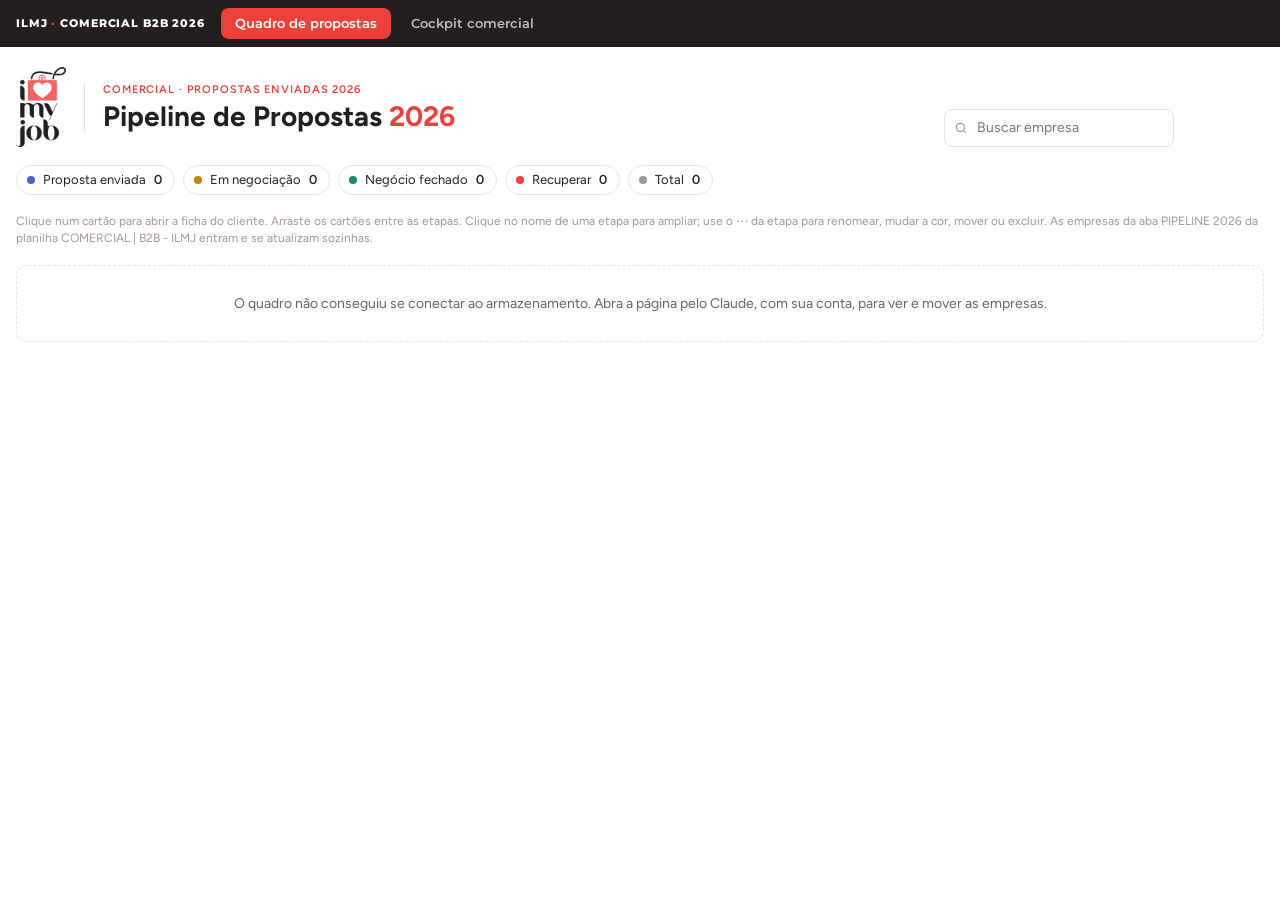
<file: index.html>
<!doctype html><html><head><meta charset=utf8><meta name=viewport content="width=device-width,initial-scale=1,viewport-fit=cover"><style>:root{color-scheme:light;box-sizing:border-box;padding-top:env(safe-area-inset-top,0px);padding-bottom:env(safe-area-inset-bottom,0px)}html{scroll-padding-top:env(safe-area-inset-top,0px)}body{margin:0;padding:0;font:14px -apple-system,BlinkMacSystemFont,sans-serif;background:#fff;color:#000}img{max-width:100%}[hidden]:not([hidden=until-found i]){display:none!important}</style></head><body>
<title>Pipeline de Propostas 2026</title>
<meta name="claude:viewport-fit-sides" content="cover">
<link rel="preconnect" href="https://fonts.googleapis.com">
<link rel="stylesheet" href="https://fonts.googleapis.com/css2?family=Figtree:wght@400;500;600;700&family=Montserrat:wght@400;500;600;700;800;900&display=swap">
<style>
/* Layout: header com contagem por etapa, quadro de colunas editáveis que rola na horizontal (Trello); ficha do cliente abre como página lateral (Notion) */
:root{
  /* Identidade ILMJ: fundo branco, neutros levemente quentes, destaque coral #ec413a usado com parcimônia */
  --bg:#ffffff; --surface:#ffffff; --surface-2:#f7f6f5; --line:#e7e4e2;
  --fg:#231f1f; --muted:#6b6462; --faint:#a09896; --accent:#ec413a; --accent-ink:#c92f29; --accent-tint:#fdeceb;
  --c-blue:#4a63c7; --t-blue:#eaeefb;
  --c-amber:#c2860f; --t-amber:#fbf3e1;
  --c-green:#1e8a5a; --t-green:#e3f3ea;
  --c-red:#ec413a; --t-red:#fdeceb;
  --c-purple:#7650c2; --t-purple:#f0eafb;
  --c-teal:#12808f; --t-teal:#e0f2f4;
  --c-pink:#bb4a90; --t-pink:#f9e8f2;
  --c-slate:#5f5957; --t-slate:#efedec;
  --shadow:0 1px 2px rgba(35,31,31,.06),0 1px 4px rgba(35,31,31,.04);
  --display:"Core Sans C","Core Sans","CoreSansC","Core Sans N","Core Sans A","Figtree",ui-sans-serif,system-ui,sans-serif;
  --body:"Core Sans C","Core Sans","CoreSansC","Core Sans N","Core Sans A","Figtree",ui-sans-serif,system-ui,-apple-system,"Segoe UI",sans-serif;
  color-scheme:light;
}
*{box-sizing:border-box}
body{background:var(--bg);color:var(--fg);font-family:var(--body);font-size:14px;line-height:1.4}
.wrap{padding-left:max(16px,env(safe-area-inset-left,0px));padding-right:max(16px,env(safe-area-inset-right,0px));padding-block:20px 28px;display:flex;flex-direction:column;gap:18px}
header{display:flex;flex-wrap:wrap;gap:14px 24px;align-items:flex-end;justify-content:space-between}
.eyebrow{font-size:11px;letter-spacing:.08em;text-transform:uppercase;color:var(--muted);font-weight:600}
h1{font-family:var(--display);font-size:28px;line-height:1.1;margin:4px 0 0;font-weight:700;text-wrap:balance}
.tools{display:flex;gap:10px;align-items:center;flex-wrap:wrap}
.search{position:relative}
.search input{font:inherit;color:var(--fg);background:var(--surface);border:1px solid var(--line);border-radius:8px;padding:8px 12px 8px 32px;width:230px;max-width:100%}
.search svg{position:absolute;left:10px;top:50%;transform:translateY(-50%);color:var(--faint)}
.status{font-size:12px;color:var(--muted);min-width:70px}
.summary{display:flex;flex-wrap:wrap;gap:8px}
.chip{display:flex;align-items:center;gap:8px;background:var(--surface);border:1px solid var(--line);border-radius:999px;padding:5px 12px 5px 10px;font-size:13px}
.chip i{width:8px;height:8px;border-radius:50%;background:var(--c)}
.chip b{font-variant-numeric:tabular-nums;font-weight:600}
.hint{font-size:12px;color:var(--faint)}
button:focus-visible,input:focus-visible,select:focus-visible,textarea:focus-visible,[tabindex]:focus-visible{outline:2px solid var(--accent);outline-offset:2px}

/* quadro */
.board-scroll{overflow-x:auto;margin-inline:-4px;padding:4px 4px 10px}
.board{display:grid;grid-auto-flow:column;grid-auto-columns:minmax(260px,1fr);gap:14px;min-width:min-content;align-items:start}
.col{background:var(--surface-2);border:1px solid var(--line);border-radius:12px;display:flex;flex-direction:column;min-width:0;max-height:calc(100vh - 210px)}
.col.over{outline:2px solid var(--c);outline-offset:-2px}
.chead{display:flex;align-items:center;gap:2px;border-bottom:1px solid var(--line);padding-right:6px;border-radius:12px 12px 0 0}
.chead:hover{background:var(--t)}
.zoom{flex:1;min-width:0;display:flex;align-items:center;gap:8px;padding:12px 6px 10px 12px;background:transparent;border:0;font:inherit;color:inherit;text-align:left;cursor:zoom-in}
.zoom i{width:10px;height:10px;border-radius:3px;background:var(--c);flex:none}
.zoom .cname{font-family:var(--display);font-size:15px;font-weight:600;flex:1;min-width:0;overflow-wrap:anywhere}
.count{font-variant-numeric:tabular-nums;font-size:12px;font-weight:600;color:var(--c);background:var(--t);border-radius:999px;padding:2px 9px}
.zoom .zoom-ic{color:var(--faint);display:grid}
.chead:hover .zoom-ic{color:var(--c)}
.rename{flex:1;display:flex;gap:6px;padding:8px}
.rename input{flex:1;min-width:0;font:inherit;font-weight:600;color:var(--fg);background:var(--surface);border:1px solid var(--c);border-radius:7px;padding:6px 8px}
.list{display:flex;flex-direction:column;gap:7px;padding:10px;overflow-y:auto;min-height:70px;flex:1}
.card{background:var(--surface);border:1px solid var(--line);border-left:3px solid var(--c);border-radius:8px;padding:9px 6px 9px 10px;box-shadow:var(--shadow);cursor:pointer;display:flex;gap:9px;align-items:flex-start;user-select:none}
.card.dragging{opacity:.4}
.card .txt{flex:1;min-width:0}
.card .name{font-weight:600;font-size:14px;overflow-wrap:anywhere}
.months{font-size:11.5px;color:var(--muted);margin-top:2px;letter-spacing:.02em}
.meta{font-size:11.5px;color:var(--faint);margin-top:2px}
.ph{height:40px;border:2px dashed var(--c);border-radius:8px;background:var(--t)}
.more{border:0;background:transparent;color:var(--faint);border-radius:6px;width:28px;height:28px;display:grid;place-items:center;cursor:pointer;flex:none}
.more:hover,.more:focus-visible{background:var(--surface-2);color:var(--fg)}
.chead .more:hover{background:var(--surface)}
.logo{flex:none;width:30px;height:30px;border-radius:7px;background:var(--surface-2);border:1px solid var(--line);display:grid;place-items:center;overflow:hidden;font-family:var(--display);font-weight:700;font-size:12px;color:var(--muted)}
.logo img{width:100%;height:100%;object-fit:contain;background:#fff}
.add{padding:0 10px 10px}
.add button.open{font:inherit;width:100%;text-align:left;color:var(--muted);background:transparent;border:0;padding:8px;border-radius:8px;cursor:pointer}
.add button.open:hover{background:var(--surface);color:var(--fg)}
.add form,.newcol form{display:flex;flex-direction:column;gap:6px}
.add input,.newcol input{font:inherit;color:var(--fg);background:var(--surface);border:1px solid var(--line);border-radius:8px;padding:8px 10px}
.row{display:flex;gap:6px;flex-wrap:wrap}
.newcol{border:1.5px dashed var(--line);border-radius:12px;padding:10px;background:transparent}
.newcol button.open{font:inherit;font-weight:600;width:100%;text-align:left;color:var(--muted);background:transparent;border:0;padding:8px;border-radius:8px;cursor:pointer}
.newcol button.open:hover{color:var(--fg);background:var(--surface)}
.btn{font:inherit;font-weight:600;border-radius:7px;padding:6px 12px;cursor:pointer;border:1px solid var(--line);background:var(--surface);color:var(--fg)}
.btn.primary{background:var(--accent);border-color:var(--accent);color:#fff}
.empty{border:1px dashed var(--line);border-radius:12px;padding:28px;color:var(--muted);text-align:center;background:var(--surface)}
.nores{font-size:12.5px;color:var(--faint);padding:6px 2px}

/* menus */
.menu{position:fixed;z-index:60;background:var(--surface);border:1px solid var(--line);border-radius:10px;box-shadow:0 8px 24px rgba(0,0,0,.18);padding:6px;min-width:210px;display:flex;flex-direction:column;gap:2px}
.menu .lbl{font-size:11px;letter-spacing:.08em;text-transform:uppercase;color:var(--muted);padding:6px 8px 4px;font-weight:600}
.menu button{font:inherit;color:var(--fg);background:transparent;border:0;text-align:left;padding:7px 8px;border-radius:6px;cursor:pointer;display:flex;align-items:center;gap:8px}
.menu button:hover,.menu button:focus-visible{background:var(--surface-2)}
.menu button:disabled{color:var(--faint);cursor:default;background:transparent}
.menu button i{width:8px;height:8px;border-radius:50%;background:var(--c)}
.menu button[aria-current="true"]{color:var(--muted)}
.menu hr{border:0;border-top:1px solid var(--line);margin:4px 0}
.menu .danger{color:var(--c-red)}
.menu .note{font-size:12px;color:var(--muted);padding:2px 8px 6px;max-width:240px}
.swatches{display:flex;flex-wrap:wrap;gap:6px;padding:4px 8px 8px}
.swatches button{width:24px;height:24px;border-radius:50%;padding:0;background:var(--c);border:2px solid transparent;display:block}
.swatches button[aria-pressed="true"]{border-color:var(--fg)}

/* apresentação */
.focus{position:fixed;inset:0;z-index:30;background:rgba(12,16,24,.6);display:flex;padding:max(16px,env(safe-area-inset-top,0px)) max(16px,env(safe-area-inset-right,0px)) max(16px,env(safe-area-inset-bottom,0px)) max(16px,env(safe-area-inset-left,0px))}
.fpanel{flex:1;min-width:0;min-height:0;background:var(--surface);border-radius:16px;border-top:6px solid var(--c);display:flex;flex-direction:column;box-shadow:0 20px 60px rgba(0,0,0,.35)}
.fhead{display:flex;align-items:center;gap:14px 18px;flex-wrap:wrap;padding:20px 24px;border-bottom:1px solid var(--line)}
.fhead .ttl{flex:1;min-width:0;display:flex;align-items:center;gap:16px}
.fhead .dot{width:16px;height:16px;border-radius:5px;background:var(--c);flex:none}
.fhead h2{font-family:var(--display);font-size:clamp(26px,4vw,46px);line-height:1.05;margin:0;font-weight:700;text-wrap:balance}
.fhead .big{font-family:var(--display);font-variant-numeric:tabular-nums;font-size:clamp(20px,2.6vw,30px);font-weight:700;color:var(--c);background:var(--t);border-radius:999px;padding:2px 16px}
.fnav{display:flex;gap:8px}
.ibtn{font:inherit;font-weight:600;display:inline-flex;align-items:center;gap:6px;height:40px;min-width:40px;justify-content:center;padding:0 12px;border-radius:10px;border:1px solid var(--line);background:var(--surface-2);color:var(--fg);cursor:pointer}
.ibtn:hover{border-color:var(--c,var(--accent))}
.fbody{flex:1;min-height:0;overflow:auto;padding:24px;display:grid;grid-template-columns:repeat(auto-fill,minmax(250px,1fr));gap:12px;align-content:start}
.fcard{background:var(--surface);border:1px solid var(--line);border-left:5px solid var(--c);border-radius:10px;padding:14px 8px 14px 14px;display:flex;gap:10px;align-items:flex-start;box-shadow:var(--shadow);cursor:pointer}
.fcard .txt{flex:1;min-width:0}
.fcard .name{font-weight:600;font-size:clamp(16px,1.5vw,20px);overflow-wrap:anywhere}
.fcard .logo{width:44px;height:44px;border-radius:10px;font-size:16px}
.fcard .months{font-size:13px}
.fempty{grid-column:1/-1;color:var(--muted);font-size:18px;padding:40px 0;text-align:center}

/* ficha */
.sheet-bg{position:fixed;inset:0;z-index:40;background:rgba(12,16,24,.45);display:flex;justify-content:flex-end}
.sheet{width:min(860px,100%);height:100%;background:var(--surface);overflow-y:auto;box-shadow:-12px 0 40px rgba(0,0,0,.2);display:flex;flex-direction:column}
.sheet-top{position:sticky;top:0;z-index:2;background:var(--surface);display:flex;align-items:center;gap:8px;justify-content:space-between;padding:max(12px,env(safe-area-inset-top,0px)) max(16px,env(safe-area-inset-right,0px)) 12px 20px;border-bottom:1px solid var(--line)}
.crumb{font-size:12.5px;color:var(--muted);display:flex;align-items:center;gap:6px;min-width:0}
.crumb i{width:8px;height:8px;border-radius:50%;background:var(--c);flex:none}
.sheet-in{padding:28px clamp(18px,6vw,64px) 60px;display:flex;flex-direction:column;gap:28px}
.hero{display:flex;gap:20px;align-items:flex-start;flex-wrap:wrap}
.biglogo{position:relative;width:96px;height:96px;border-radius:18px;border:1px solid var(--line);background:var(--surface-2);display:grid;place-items:center;overflow:hidden;flex:none;font-family:var(--display);font-size:34px;font-weight:700;color:var(--muted)}
.biglogo img{width:100%;height:100%;object-fit:contain;background:#fff}
.biglogo button{position:absolute;inset:auto 0 0 0;font:inherit;font-size:11px;font-weight:600;border:0;padding:5px 0;background:rgba(12,16,24,.72);color:#fff;cursor:pointer;opacity:0;transition:opacity .15s}
.biglogo:hover button,.biglogo button:focus-visible,.biglogo.empty button{opacity:1}
.hero-txt{flex:1;min-width:220px;display:flex;flex-direction:column;gap:12px}
.title-in{font-family:var(--display);font-size:clamp(28px,4vw,40px);line-height:1.1;font-weight:700;color:var(--fg);background:transparent;border:1px solid transparent;border-radius:8px;padding:2px 6px;margin-left:-7px;width:100%}
.title-in:hover{border-color:var(--line)}
.title-in:focus{outline:none;border-color:var(--accent);background:var(--surface-2)}
.props{display:flex;flex-direction:column;gap:2px;font-size:13.5px}
.prop{display:grid;grid-template-columns:150px 1fr 30px;gap:6px;align-items:center;border-radius:7px}
.prop:hover{background:var(--surface-2)}
.prop .k,.prop .v{font:inherit;color:var(--fg);background:transparent;border:1px solid transparent;border-radius:6px;padding:5px 7px;min-width:0;width:100%}
.prop .k{color:var(--muted)}
.prop .k:focus,.prop .v:focus{outline:none;border-color:var(--accent);background:var(--surface)}
.prop .k[readonly]{cursor:default}
.prop .vwrap{display:flex;align-items:center;gap:4px;min-width:0}
.prop .open-l{flex:none;font-size:12px;color:var(--accent);text-decoration:none;padding:2px 6px;border-radius:5px}
.prop .open-l:hover{background:var(--surface)}
.prop .stsel{font:inherit;font-weight:600;font-size:12.5px;color:var(--c);background:var(--t);border:0;border-radius:999px;padding:3px 10px;cursor:pointer;justify-self:start}
.prop .ro{padding:5px 7px;color:var(--muted)}
.x{border:0;background:none;color:var(--faint);cursor:pointer;font-size:15px;border-radius:6px;height:30px;width:30px}
.x:hover{color:var(--c-red);background:var(--surface-2)}
.addrow{font:inherit;font-size:13px;font-weight:600;border:0;background:none;color:var(--accent);cursor:pointer;padding:6px 7px;text-align:left;border-radius:6px;align-self:flex-start}
.addrow:hover{background:var(--surface-2)}
.stats{display:grid;grid-template-columns:repeat(3,minmax(0,1fr));gap:10px}
.stat{border:1px solid var(--line);border-radius:10px;padding:12px 14px}
.stat .k{font-size:11px;letter-spacing:.07em;text-transform:uppercase;color:var(--muted);font-weight:600}
.stat .v{font-family:var(--display);font-size:22px;font-weight:700;margin-top:4px;font-variant-numeric:tabular-nums}
.stat.won .v{color:var(--c-green)}
.sec-h{display:flex;align-items:center;justify-content:space-between;gap:10px;border-bottom:1px solid var(--line);padding-bottom:8px}
.sec-h h3{font-family:var(--display);font-size:19px;margin:0;font-weight:600}
.timeline{display:flex;flex-direction:column;gap:14px}
.entry{display:grid;grid-template-columns:74px 1fr;gap:16px;border:1px solid var(--line);border-radius:12px;padding:16px;background:var(--surface)}
.entry.won{background:var(--t-green);border-color:color-mix(in srgb,var(--c-green) 45%,var(--line))}
.date{display:flex;flex-direction:column;align-items:center;text-align:center;border-right:1px solid var(--line);padding-right:14px;line-height:1}
.date .d{font-family:var(--display);font-size:34px;font-weight:700;font-variant-numeric:tabular-nums}
.date .m{font-size:12px;font-weight:600;text-transform:uppercase;letter-spacing:.08em;color:var(--muted);margin-top:4px}
.date .y{font-size:11.5px;color:var(--faint);margin-top:3px;font-variant-numeric:tabular-nums}
.entry.won .date .d{color:var(--c-green)}
.ebody{min-width:0;display:flex;flex-direction:column;gap:10px}
.ehead{display:flex;align-items:flex-start;gap:8px;flex-wrap:wrap}
.etitle{font-weight:600;font-size:16px;flex:1;min-width:160px;overflow-wrap:anywhere}
.badge{font-size:11.5px;font-weight:600;border-radius:5px;padding:2px 7px;background:var(--surface-2);border:1px solid var(--line);color:var(--muted)}
.badge.proposta{color:var(--c-blue);background:var(--t-blue);border-color:transparent}
.badge.reuniao{color:var(--c-amber);background:var(--t-amber);border-color:transparent}
.badge.followup{color:var(--c-purple);background:var(--t-purple);border-color:transparent}
.notes{white-space:pre-wrap;overflow-wrap:anywhere;font-size:14px;line-height:1.55}
.chips{display:flex;flex-wrap:wrap;gap:6px}
.lchip{display:inline-flex;align-items:center;gap:6px;max-width:100%;font-size:12.5px;border:1px solid var(--line);border-radius:7px;padding:4px 9px;background:var(--surface-2);color:var(--fg);text-decoration:none}
.lchip:hover{border-color:var(--accent)}
.lchip span{overflow:hidden;text-overflow:ellipsis;white-space:nowrap}
.svc{width:100%;border-collapse:collapse;font-size:13.5px}
.svc td{padding:6px 0;border-bottom:1px dashed var(--line)}
.svc td:last-child{text-align:right;font-variant-numeric:tabular-nums;white-space:nowrap;padding-left:12px}
.svc tr.tot td{border-bottom:0;font-weight:700;padding-top:8px}
.efoot{display:flex;align-items:center;justify-content:space-between;gap:10px;flex-wrap:wrap;padding-top:4px}
.won-ck{display:inline-flex;align-items:center;gap:7px;font-size:12.5px;color:var(--muted);cursor:pointer;user-select:none}
.won-ck input{width:15px;height:15px;accent-color:var(--c-green);margin:0}
.entry.won .won-ck{color:var(--c-green);font-weight:600}
.lnk{font:inherit;font-size:12.5px;background:none;border:0;color:var(--muted);cursor:pointer;padding:4px 6px;border-radius:6px}
.lnk:hover{color:var(--fg);background:var(--surface-2)}
.lnk.danger{color:var(--c-red)}
.tl-empty{border:1px dashed var(--line);border-radius:12px;padding:24px;color:var(--muted);text-align:center}
.eform{border:1px solid var(--accent);border-radius:12px;padding:18px;display:flex;flex-direction:column;gap:14px;background:var(--surface)}
.frow{display:grid;grid-template-columns:repeat(auto-fit,minmax(160px,1fr));gap:12px}
.fld{display:flex;flex-direction:column;gap:5px;min-width:0}
.fld>span{font-size:11.5px;letter-spacing:.06em;text-transform:uppercase;color:var(--muted);font-weight:600}
.fld input,.fld select,.fld textarea,.srow input{font:inherit;color:var(--fg);background:var(--surface-2);border:1px solid var(--line);border-radius:8px;padding:8px 10px;width:100%;min-width:0}
.fld textarea{min-height:90px;resize:vertical;line-height:1.5}
.srow{display:grid;grid-template-columns:1fr 140px 32px;gap:8px;align-items:center}
.srow.l{grid-template-columns:1fr 32px}
.srow .val{text-align:right;font-variant-numeric:tabular-nums}
.ftot{text-align:right;font-weight:700;font-variant-numeric:tabular-nums;font-size:14px}
.factions{display:flex;gap:8px;justify-content:flex-end;flex-wrap:wrap}
.ferr{color:var(--c-red);font-size:12.5px}
.newtype{display:flex;gap:6px}
@media (max-width:640px){h1{font-size:23px}.col{max-height:none}.search input{width:100%}.fhead{padding:16px}.fbody{padding:16px;grid-template-columns:1fr}.ibtn .lbl{display:none}
  .entry{grid-template-columns:1fr;gap:10px}.date{flex-direction:row;gap:8px;align-items:baseline;border-right:0;border-bottom:1px solid var(--line);padding:0 0 8px}.date .d{font-size:24px}.date .m,.date .y{margin:0}
  .stats{grid-template-columns:1fr}.prop{grid-template-columns:110px 1fr 30px}.srow{grid-template-columns:1fr 110px 32px}}

.brand{display:flex;align-items:center;gap:18px;min-width:0}
.brandlogo{width:50px;height:80px;flex:none;display:block}
.brand>div{border-left:1px solid var(--line);padding-left:18px;min-width:0}
h1 .yr{color:var(--accent)}
.eyebrow{color:var(--accent)}
.btn.primary{background:var(--accent);border-color:var(--accent);color:#fff}
.btn.primary:hover{background:var(--accent-ink);border-color:var(--accent-ink)}
.addrow{color:var(--accent-ink)}
.prop .open-l{color:var(--accent-ink)}
.lchip:hover,.search input:focus{border-color:var(--accent)}
.search input:focus{outline:none;box-shadow:0 0 0 3px var(--accent-tint)}
.col{background:var(--surface-2);border-color:transparent}
.card{border-color:var(--line)}
.newcol{border-color:var(--line)}
.status{color:var(--accent-ink)}
.syncbox{display:flex;align-items:center;gap:8px}
.syncbtn{font:inherit;font-size:13px;font-weight:600;display:inline-flex;align-items:center;gap:6px;border:1px solid var(--line);background:var(--surface);color:var(--fg);border-radius:8px;padding:7px 12px;cursor:pointer}
.syncbtn:hover{border-color:var(--accent)}
.syncbtn[disabled]{color:var(--faint);cursor:default}
.syncbtn.spin svg{animation:sp 1s linear infinite}
@keyframes sp{to{transform:rotate(360deg)}}
.syncst{font-size:12px;color:var(--muted);max-width:260px}
.syncst.err{color:var(--c-red)}
.sheet-top{border-bottom-color:var(--line)}
.sec-h{border-bottom:2px solid var(--accent)}
.eform{border-color:var(--accent);box-shadow:0 0 0 4px var(--accent-tint)}
@media (max-width:640px){.brandlogo{width:38px;height:61px}.brand{gap:12px}.brand>div{padding-left:12px}}
@media (prefers-reduced-motion:no-preference){.card{transition:box-shadow .15s}.card:hover{box-shadow:0 3px 10px rgba(24,32,46,.12)}}
</style>
<style>
#cockpit *,#cockpit *::before,#cockpit *::after{box-sizing:border-box;margin:0;padding:0}
#cockpit{--red: #D93B42; --red-h: #b91c1c; --green: #059669; --yellow: #d97706; --blue: #3b82f6; --purple: #7c3aed; --orange: #f97316; --teal: #0f766e; --dark: #0f172a; --mid: #334155; --muted: #94a3b8; --border: #e2e8f0; --bg: #f1f5f9; --card: #ffffff; --r:12px; --font:'Montserrat',sans-serif; --shadow: 0 1px 4px rgba(0,0,0,.06),0 2px 8px rgba(0,0,0,.04); --shadow-md: 0 4px 20px rgba(0,0,0,.08);}
#cockpit{font-family:var(--font);background:var(--bg);color:var(--dark);min-height:100vh}
#cockpit .hdr{background:var(--card);border-bottom:3px solid var(--red); height:58px;padding:0 28px;position:sticky;top:0;z-index:200; display:flex;align-items:center;justify-content:space-between; box-shadow:0 2px 12px rgba(0,0,0,.05);}
#cockpit .hdr-brand{display:flex;align-items:center;gap:12px}
#cockpit .hdr-logo{width:36px;height:36px;border-radius:9px;flex-shrink:0; background:linear-gradient(135deg,var(--red),#b91c1c); display:flex;align-items:center;justify-content:center; font-size:17px;font-weight:900;color:#fff; box-shadow:0 2px 8px rgba(217,59,66,.4);}
#cockpit .hdr-title{font-size:13px;font-weight:800;letter-spacing:.05em;text-transform:uppercase}
#cockpit .hdr-sub{font-size:9px;font-weight:500;color:var(--muted);letter-spacing:.1em;text-transform:uppercase;margin-top:1px}
#cockpit .hdr-actions{display:flex;align-items:center;gap:8px}
#cockpit .status-dot{width:7px;height:7px;border-radius:50%;background:var(--green);animation:ckpulse 2.5s infinite}
@keyframes ckpulse{0%,100%{opacity:1;transform:scale(1)}50%{opacity:.4;transform:scale(.85)}}
#cockpit .ck-btn{display:flex;align-items:center;gap:5px; padding:6px 14px;border-radius:7px;border:none;cursor:pointer; font:700 9px/1 var(--font);letter-spacing:.06em;text-transform:uppercase; transition:filter .15s,transform .12s;}
#cockpit .ck-btn:hover{filter:brightness(1.1);transform:translateY(-1px)}
#cockpit .ck-btn:disabled{opacity:.5;cursor:not-allowed;transform:none}
#cockpit .btn-red{background:var(--red);color:#fff;box-shadow:0 2px 6px rgba(217,59,66,.35)}
#cockpit .btn-dark{background:var(--mid);color:#fff}
#cockpit .btn-teal{background:var(--teal);color:#fff}
#cockpit .tabs{background:var(--card);border-bottom:1px solid var(--border);padding:0 28px;display:flex;gap:2px}
#cockpit .tab{padding:12px 18px;font-size:9px;font-weight:700;letter-spacing:.07em;text-transform:uppercase; color:var(--muted);border-bottom:3px solid transparent;cursor:pointer;transition:color .15s;margin-bottom:-1px;}
#cockpit .tab:hover{color:var(--red)}
#cockpit .tab.active{color:var(--red);border-bottom-color:var(--red)}
#cockpit .page{display:none;padding:20px 28px 48px}
#cockpit .page.active{display:block}
#cockpit .ck-hero{background:linear-gradient(135deg,#0f172a 0%,#1a2540 60%,#1e293b 100%); border-radius:var(--r);padding:24px 28px;margin-bottom:20px; display:flex;gap:0;position:relative;overflow:hidden; box-shadow:0 4px 24px rgba(0,0,0,.18);}
#cockpit .ck-hero::before{content:'';position:absolute;top:-60px;right:-60px;width:260px;height:260px;border-radius:50%;background:rgba(217,59,66,.07)}
#cockpit .ck-hero::after{content:'';position:absolute;bottom:-40px;left:30%;width:160px;height:160px;border-radius:50%;background:rgba(59,130,246,.05)}
#cockpit .hero-item{flex:1;padding:0 22px;border-right:1px solid rgba(255,255,255,.08)}
#cockpit .hero-item:first-child{padding-left:0}
#cockpit .hero-item:last-child{border-right:none}
#cockpit .hero-lbl{font-size:9px;font-weight:700;letter-spacing:.1em;text-transform:uppercase;color:rgba(255,255,255,.38);margin-bottom:6px}
#cockpit .hero-val{font-size:24px;font-weight:900;color:#fff;line-height:1;letter-spacing:-.01em}
#cockpit .hero-val.lg{font-size:30px}
#cockpit .hero-sub{font-size:9px;font-weight:500;color:rgba(255,255,255,.32);margin-top:4px}
#cockpit .hero-tag{display:inline-flex;align-items:center;gap:3px;font-size:9px;font-weight:800;padding:3px 9px;border-radius:20px;margin-top:7px;letter-spacing:.03em}
#cockpit .hero-tag.up{background:rgba(5,150,105,.3);color:#6ee7b7}
#cockpit .hero-tag.down{background:rgba(217,59,66,.3);color:#fca5a5}
#cockpit .hero-tag.neu{background:rgba(217,119,6,.3);color:#fcd34d}
#cockpit .slbl{font-size:9px;font-weight:800;letter-spacing:.12em;text-transform:uppercase;color:var(--red); margin:24px 0 12px;display:flex;align-items:center;gap:10px;}
#cockpit .slbl::after{content:'';flex:1;height:1px;background:var(--border)}
#cockpit .slbl:first-child{margin-top:0}
#cockpit .kpis{display:flex;gap:12px;margin-bottom:20px;flex-wrap:wrap}
#cockpit .kpi{flex:1;min-width:140px;background:var(--card);border:1px solid var(--border); border-radius:var(--r);padding:16px 18px;box-shadow:var(--shadow); position:relative;overflow:hidden;transition:box-shadow .2s,transform .15s;}
#cockpit .kpi:hover{transform:translateY(-2px);box-shadow:var(--shadow-md)}
#cockpit .kpi::before{content:'';position:absolute;top:0;left:0;right:0;height:3px;background:var(--red);border-radius:var(--r) var(--r) 0 0}
#cockpit .kpi.g::before{background:var(--green)}
#cockpit .kpi.b::before{background:var(--blue)}
#cockpit .kpi.y::before{background:var(--yellow)}
#cockpit .kpi.p::before{background:var(--purple)}
#cockpit .kpi.t::before{background:var(--teal)}
#cockpit .kpi-lbl{font-size:9px;font-weight:700;letter-spacing:.07em;text-transform:uppercase;color:var(--muted);margin-bottom:6px}
#cockpit .kpi-val{font-size:26px;font-weight:900;color:var(--dark);line-height:1;letter-spacing:-.02em}
#cockpit .kpi-val.sm{font-size:18px;letter-spacing:-.01em}
#cockpit .kpi-val.xs{font-size:14px;font-weight:800}
#cockpit .kpi-sub{font-size:9px;font-weight:500;color:var(--muted);margin-top:4px}
#cockpit .kpi-bar{margin-top:8px}
#cockpit .kpi-bar-track{height:4px;background:var(--border);border-radius:4px;overflow:hidden}
#cockpit .kpi-bar-fill{height:100%;border-radius:4px;transition:width .9s ease}
#cockpit .kpi-bar-fill.red{background:var(--red)}
#cockpit .kpi-bar-fill.green{background:var(--green)}
#cockpit .kpi-bar-fill.yellow{background:var(--yellow)}
#cockpit .kpi-bar-fill.blue{background:var(--blue)}
#cockpit .ck-badge{display:inline-flex;align-items:center;gap:2px;font-size:8px;font-weight:800;padding:2px 7px;border-radius:20px;margin-top:5px}
#cockpit .bu{background:#d1fae5;color:#065f46}
#cockpit .bd{background:#fee2e2;color:#991b1b}
#cockpit .bn{background:#fef3c7;color:#92400e}
#cockpit .bb{background:#dbeafe;color:#1e40af}
#cockpit .g2{display:grid;grid-template-columns:1fr 1fr;gap:14px;margin-bottom:14px}
#cockpit .g1{display:grid;grid-template-columns:1fr;gap:14px;margin-bottom:14px}
#cockpit .g3{display:grid;grid-template-columns:1fr 1fr 1fr;gap:14px;margin-bottom:14px}
#cockpit .ck-card{background:var(--card);border:1px solid var(--border);border-radius:var(--r);padding:20px 22px;box-shadow:var(--shadow);transition:box-shadow .2s}
#cockpit .ck-card:hover{box-shadow:var(--shadow-md)}
#cockpit .card-hdr{display:flex;justify-content:space-between;align-items:flex-start;margin-bottom:16px}
#cockpit .card-title{font-size:11px;font-weight:800;text-transform:uppercase;letter-spacing:.05em;color:var(--dark)}
#cockpit .card-sub{font-size:9px;font-weight:500;color:var(--muted);margin-top:3px}
#cockpit .leg{display:flex;flex-wrap:wrap;gap:7px;align-items:center}
#cockpit .leg-dot{width:7px;height:7px;border-radius:50%;flex-shrink:0}
#cockpit .leg-line{width:13px;height:0;border-top:2px dashed;flex-shrink:0}
#cockpit .leg-item{display:flex;align-items:center;gap:4px;font-size:8px;font-weight:600;color:#555}
#cockpit canvas{width:100%!important}
#cockpit .mbars{display:flex;flex-direction:column;gap:12px}
#cockpit .mbar-top{display:flex;justify-content:space-between;align-items:center;margin-bottom:4px}
#cockpit .mbar-lbl{font-size:9px;font-weight:700}
#cockpit .mbar-right{display:flex;align-items:center;gap:7px}
#cockpit .mbar-val{font-size:9px;font-weight:600;color:var(--muted)}
#cockpit .mbar-saldo{font-size:8px;font-weight:800;padding:2px 7px;border-radius:20px;white-space:nowrap}
#cockpit .mbar-saldo.over{background:#d1fae5;color:#065f46}
#cockpit .mbar-saldo.under{background:#fee2e2;color:#991b1b}
#cockpit .mbar-track{height:7px;background:var(--bg);border-radius:10px;overflow:visible;position:relative}
#cockpit .mbar-fill{height:100%;border-radius:10px;transition:width .8s cubic-bezier(.4,0,.2,1)}
#cockpit .mbar-fill.over{background:linear-gradient(90deg,var(--green),#10b981)}
#cockpit .mbar-fill.under{background:linear-gradient(90deg,var(--red),#f87171)}
#cockpit .mbar-ptr{position:absolute;top:-3px;width:2px;height:13px;background:var(--dark);border-radius:1px;transform:translateX(-50%);z-index:2;opacity:.6}
#cockpit .funnel{display:flex;flex-direction:column;gap:0}
#cockpit .funnel-row{display:flex;align-items:center;gap:12px;padding:9px 0;border-bottom:1px solid var(--border)}
#cockpit .funnel-row:last-child{border-bottom:none}
#cockpit .funnel-meta{min-width:80px;text-align:right}
#cockpit .funnel-num{font-size:18px;font-weight:900;color:var(--dark)}
#cockpit .funnel-lbl{font-size:7px;font-weight:700;text-transform:uppercase;letter-spacing:.07em;color:var(--muted)}
#cockpit .funnel-bar-wrap{flex:1;height:26px;background:var(--bg);border-radius:5px;overflow:hidden}
#cockpit .funnel-bar{height:100%;border-radius:5px;display:flex;align-items:center;padding-left:9px;font-size:9px;font-weight:800;color:#fff;transition:width 1s ease;white-space:nowrap;min-width:28px}
#cockpit .funnel-pct{min-width:40px;text-align:center;font-size:9px;font-weight:800;color:var(--mid)}
#cockpit .top-op{display:flex;align-items:center;gap:9px;padding:8px 11px;border-radius:8px;border:1px solid transparent;margin-bottom:3px;transition:all .15s}
#cockpit .top-op:hover{border-color:var(--border);background:#f8fafc}
#cockpit .top-op-rank{width:20px;height:20px;border-radius:5px;font-size:8px;font-weight:900;display:flex;align-items:center;justify-content:center;flex-shrink:0}
#cockpit .top-op-emp{flex:1;font-size:9px;font-weight:700;color:var(--dark)}
#cockpit .top-op-mes{font-size:8px;font-weight:700;padding:2px 6px;border-radius:4px}
#cockpit .top-op-bar-wrap{width:55px;height:4px;background:var(--border);border-radius:4px;overflow:hidden}
#cockpit .top-op-bar{height:100%;border-radius:4px;transition:width .8s ease}
#cockpit .top-op-val{font-size:10px;font-weight:800;color:var(--dark);min-width:85px;text-align:right}
#cockpit .alert{display:flex;gap:9px;align-items:flex-start;padding:9px 11px;border-radius:8px;margin-bottom:5px;border:1px solid transparent}
#cockpit .alert.ar{background:#fff5f5;border-color:#fecaca}
#cockpit .alert.ay{background:#fffbeb;border-color:#fde68a}
#cockpit .alert.ab{background:#eff6ff;border-color:#bfdbfe}
#cockpit .alert-icon{font-size:14px;flex-shrink:0;margin-top:1px}
#cockpit .alert-title{font-size:9px;font-weight:800;color:var(--dark)}
#cockpit .alert-desc{font-size:8px;font-weight:500;color:var(--mid);margin-top:2px;line-height:1.5}
#cockpit .alert-tag{font-size:7px;font-weight:800;padding:2px 6px;border-radius:20px;margin-top:3px;display:inline-block}
#cockpit .pipe-list{display:flex;flex-direction:column;gap:4px;max-height:320px;overflow-y:auto}
#cockpit .pipe-row{display:flex;align-items:center;gap:8px;padding:7px 10px;border-radius:7px;background:var(--bg);border:1px solid transparent;transition:border-color .15s;font-size:9px}
#cockpit .pipe-row:hover{border-color:var(--border)}
#cockpit .pipe-mes{font-size:8px;font-weight:800;padding:2px 5px;border-radius:4px;width:32px;text-align:center;flex-shrink:0}
#cockpit .pipe-emp{font-weight:700;flex:1;color:var(--dark)}
#cockpit .pipe-val{font-weight:700;color:var(--mid);min-width:80px;text-align:right}
#cockpit .pipe-st{font-size:7px;font-weight:800;padding:2px 7px;border-radius:20px;white-space:nowrap;min-width:80px;text-align:center}
#cockpit .st-fe{background:#d1fae5;color:#065f46}
#cockpit .st-env{background:#dbeafe;color:#1e40af}
#cockpit .st-neg{background:#fef3c7;color:#92400e}
#cockpit .st-reu{background:#ede9fe;color:#5b21b6}
#cockpit .svc-grid{display:grid;grid-template-columns:repeat(4,1fr);gap:7px}
#cockpit .svc-item{background:var(--card);border:1px solid var(--border);border-radius:9px;padding:10px 13px;display:flex;align-items:center;justify-content:space-between;transition:border-color .15s}
#cockpit .svc-item:hover{border-color:rgba(217,59,66,.35)}
#cockpit .svc-name{font-size:8px;font-weight:700;text-transform:uppercase;letter-spacing:.04em;color:var(--mid)}
#cockpit .svc-cnt{color:#fff;font-size:10px;font-weight:900;width:26px;height:26px;border-radius:6px;display:flex;align-items:center;justify-content:center;flex-shrink:0}
#cockpit .out-prog{display:flex;flex-direction:column;gap:11px}
#cockpit .out-prog-top{display:flex;justify-content:space-between;margin-bottom:4px;font-size:9px;font-weight:700}
#cockpit .out-prog-track{height:8px;background:var(--bg);border-radius:10px;overflow:hidden}
#cockpit .out-prog-fill{height:100%;border-radius:10px;transition:width .9s ease}
#cockpit .cp-table{width:100%;border-collapse:collapse;font-family:var(--font)}
#cockpit .cp-th{padding:9px 13px;font-size:8px;font-weight:800;letter-spacing:.07em;text-transform:uppercase;text-align:left;cursor:pointer;user-select:none;white-space:nowrap;background:var(--dark);color:#fff}
#cockpit .cp-th:hover{background:#1e293b}
#cockpit .cp-th.asc::after{content:' ↑';opacity:.7}
#cockpit .cp-th.desc::after{content:' ↓';opacity:.7}
#cockpit .cp-td{padding:8px 13px;font-size:9px;font-weight:600;color:var(--mid);border-bottom:1px solid var(--border);vertical-align:middle}
#cockpit .cp-tr:hover td{background:#f8fafc}
#cockpit .cp-tr:last-child td{border-bottom:none}
#cockpit .cp-emp{font-weight:700;color:var(--dark)}
#cockpit .svc-chip{font-size:7px;font-weight:700;padding:2px 5px;border-radius:3px;background:var(--bg);color:var(--mid);display:inline-block;margin:1px}
#cockpit .badge-eur{font-size:7px;font-weight:900;padding:2px 6px;border-radius:4px;background:#dbeafe;color:#1e40af;display:inline-flex;align-items:center;gap:2px;margin-left:4px;vertical-align:middle}
#cockpit .pipe-row.eur-row{border-left:2px solid #3b82f6}
@keyframes ckspin{to{transform:rotate(360deg)}}
@media(max-width:1100px){#cockpit .kpis{flex-wrap:wrap}#cockpit .kpi{min-width:calc(50% - 5px)}#cockpit .g2,#cockpit .g3{grid-template-columns:1fr}#cockpit .svc-grid{grid-template-columns:repeat(2,1fr)}#cockpit .ck-hero{flex-wrap:wrap;gap:14px}#cockpit .hero-item{border-right:none;padding:0;min-width:calc(50% - 7px)}}
.appnav{position:relative;z-index:5;display:flex;align-items:center;gap:6px;padding:8px max(16px,env(safe-area-inset-right,0px)) 8px max(16px,env(safe-area-inset-left,0px));background:#231f1f;color:#fff;font-family:"Montserrat",var(--body);overflow-x:auto}
.appnav .an-brand{font-size:11px;font-weight:800;letter-spacing:.08em;text-transform:uppercase;margin-right:10px;white-space:nowrap;color:#fff}
.appnav .an-brand span{color:var(--accent)}
.appnav button{font:600 13px/1 "Montserrat",var(--body);color:rgba(255,255,255,.7);background:transparent;border:0;border-radius:8px;padding:9px 14px;cursor:pointer;white-space:nowrap}
.appnav button:hover{color:#fff;background:rgba(255,255,255,.08)}
.appnav button[aria-current="page"]{color:#fff;background:var(--accent)}
#cockpit .hdr{top:0;flex-wrap:nowrap;align-items:center;gap:12px}
#cockpit .tabs{overflow-x:auto}
#cockpit .tab{background:none;border:0;border-bottom:3px solid transparent;font-family:var(--font);white-space:nowrap}
#cockpit .tab.active{border-bottom-color:var(--red)}
#cockpit .ck-src{font-size:10px;font-weight:600;color:var(--muted);text-align:right;max-width:200px;line-height:1.4}
#cockpit .ck-btn:disabled{opacity:.5;cursor:default;transform:none;filter:none}
#cockpit .ck-empty{margin:20px 28px 0;padding:16px 18px;border-radius:var(--r);background:#fffbeb;border:1px solid #fde68a;font-size:12px;color:var(--mid)}
#cockpit .ck-note{font-size:11px;color:var(--mid);background:var(--card);border:1px solid var(--border);border-left:3px solid var(--red);border-radius:var(--r);padding:12px 16px;margin-bottom:6px;line-height:1.5}
#cockpit .kpi-foot{display:flex;justify-content:space-between;align-items:center;margin-top:3px;font-size:9px;font-weight:700;color:var(--muted)}
#cockpit .kpi-foot strong{color:var(--dark)}
#cockpit .kpi-lbl,#cockpit .kpi-sub,#cockpit .hero-sub,#cockpit .card-sub{font-size:10px}
#cockpit .ck-chart{position:relative;height:260px}
#cockpit .ck-chart.tall{height:340px}
#cockpit .ck-link{cursor:pointer;border-radius:8px}
#cockpit .ck-link:hover .hero-lbl{color:#fca5a5}
#cockpit .ck-stage{font:inherit;text-align:left;cursor:pointer;color:inherit}
#cockpit .ck-stage::before{background:var(--sc)}
#cockpit .ck-stage .kpi-val{color:var(--sc)}
#cockpit .ck-go{color:var(--sc);font-weight:700;margin-top:6px}
#cockpit .ck-co{width:100%;font:inherit;text-align:left;background:transparent;cursor:pointer;color:inherit}
#cockpit .ck-co .top-op-emp{font-size:11px}
#cockpit .ck-co .pipe-st{min-width:0}
#cockpit .ck-days{font-size:9px;font-weight:700;color:var(--muted);white-space:nowrap}
#cockpit .ck-none{font-size:11px;color:var(--muted);padding:10px 4px}
#cockpit .pipe-list{max-height:420px}
#cockpit .ck-filters{display:flex;gap:8px;margin:24px 0 10px;flex-wrap:wrap;align-items:center}
#cockpit .ck-filters select,#cockpit .ck-filters input{padding:8px 12px;border:1px solid var(--border);border-radius:8px;font:600 11px var(--font);color:var(--mid);background:var(--card);min-width:190px}
#cockpit #up-count{font-size:10px;font-weight:700;color:var(--muted);margin-left:auto}
#cockpit .ck-tablewrap{padding:0;overflow-x:auto}
#cockpit .cp-td{font-size:11px}
#cockpit .ck-num{text-align:right;font-weight:700;color:var(--dark);white-space:nowrap}
#cockpit .ck-chips{display:flex;flex-wrap:wrap;gap:2px}
#cockpit .svc-chip{font-size:9px}
#cockpit .ck-pdf{font-size:9px;font-weight:700;color:var(--red);text-decoration:none;white-space:nowrap}
#cockpit button:focus-visible,#cockpit [tabindex]:focus-visible,#cockpit select:focus-visible,#cockpit input:focus-visible{outline:2px solid var(--red);outline-offset:2px}
@media(max-width:760px){
  #cockpit .hdr{position:static;height:auto;flex-wrap:wrap;padding:12px 16px}
  #cockpit .hdr-actions{flex-wrap:wrap;width:100%}
  #cockpit .ck-src{text-align:left;max-width:none;flex:1 1 100%}
  #cockpit .tabs{padding:0 8px}
  #cockpit .page{padding:16px 16px 40px}
  #cockpit .ck-empty{margin:16px 16px 0}
  #cockpit .ck-hero{padding:18px}
  #cockpit .hero-item{min-width:100%}
  #cockpit .kpi{min-width:100%}
  #cockpit .ck-chart{height:220px}
  #cockpit .top-op-bar-wrap{display:none}
  #cockpit .ck-filters select,#cockpit .ck-filters input{flex:1 1 100%}
}
@media print{
  .appnav,#boardview,#cockpit .hdr-actions,#cockpit .tabs,#cockpit .ck-filters,#cockpit .ck-empty{display:none!important}
  #cockpit{display:block!important;background:#fff}
  #cockpit .hdr{position:static;box-shadow:none}
  #cockpit .page{display:block!important;padding:12px 0!important;break-after:page}
  #cockpit .ck-card,#cockpit .kpi{break-inside:avoid;box-shadow:none}
  #cockpit .pipe-list{max-height:none}
  *{-webkit-print-color-adjust:exact!important;print-color-adjust:exact!important}
  @page{size:A3 landscape;margin:10mm 12mm}
}
body.ck-printing #cockpit .page{display:block}
@media(max-width:560px){.appnav .an-brand{display:none}.appnav button{padding:9px 10px;font-size:12px}}

</style>

<nav class="appnav" aria-label="Páginas"><span class="an-brand">ILMJ <span>·</span> Comercial B2B 2026</span><button type="button" data-view="board" aria-current="page">Quadro de propostas</button><button type="button" data-view="cockpit" aria-current="false">Cockpit comercial</button></nav>
<div id="boardview">
<div class="wrap">
  <header>
    <div class="brand">
      <img class="brandlogo" src="[data-uri]" alt="I Love My Job" width="50" height="80">
      <div>
        <div class="eyebrow">Comercial · Propostas enviadas 2026</div>
        <h1>Pipeline de Propostas <span class="yr">2026</span></h1>
      </div>
    </div>
    <div class="tools">
      <label class="search" for="q">
        <svg width="14" height="14" viewBox="0 0 24 24" fill="none" stroke="currentColor" stroke-width="2.2" aria-hidden="true"><circle cx="11" cy="11" r="7"></circle><path d="m20 20-3.5-3.5"></path></svg>
        <input id="q" type="search" placeholder="Buscar empresa" autocomplete="off">
      </label>
      <span class="syncbox"><button type="button" class="syncbtn" id="syncbtn" hidden><svg width="14" height="14" viewBox="0 0 24 24" fill="none" stroke="currentColor" stroke-width="2.2" aria-hidden="true"><path d="M21 12a9 9 0 1 1-3-6.7L21 8"/><path d="M21 3v5h-5"/></svg>Sincronizar planilha</button><span class="syncst" id="syncst" aria-live="polite"></span></span>
      <span class="status" id="status" aria-live="polite"></span>
    </div>
  </header>
  <div class="summary" id="summary"></div>
  <div class="hint">Clique num cartão para abrir a ficha do cliente. Arraste os cartões entre as etapas. Clique no nome de uma etapa para ampliar; use o ⋯ da etapa para renomear, mudar a cor, mover ou excluir. As empresas da aba PIPELINE 2026 da planilha COMERCIAL | B2B - ILMJ entram e se atualizam sozinhas.</div>
  <div id="main"></div>
</div>
</div>
<div id="cockpit" hidden>
<header class="hdr">
  <div class="hdr-brand">
    <div class="hdr-logo" aria-hidden="true">♥</div>
    <div>
      <div class="hdr-title">ILMJ · Cockpit Comercial</div>
      <div class="hdr-sub">B2B · Monitor de Performance 2026</div>
    </div>
  </div>
  <div class="hdr-actions">
    <span class="ck-src" id="ck-src">—</span>
    <div class="status-dot" id="ck-dot"></div>
    <button type="button" class="ck-btn btn-dark" id="ck-sync">↻ Atualizar da planilha</button>
    <button type="button" class="ck-btn btn-teal" id="ck-pdf">⬇ PDF</button>
  </div>
</header>

<nav class="tabs" role="tablist">
  <button type="button" class="tab active" data-ck="new-sales" role="tab">New Sales</button>
  <button type="button" class="tab" data-ck="pipeline" role="tab">Pipeline do quadro</button>
  <button type="button" class="tab" data-ck="upsell" role="tab">Upsell</button>
</nav>

<div class="ck-empty" id="ck-empty" hidden></div>

<!-- ══════════════ NEW SALES ══════════════ -->
<div class="page active" id="ck-new-sales">
  <div class="ck-hero">
    <div class="hero-item"><div class="hero-lbl">Faturamento New Sales 2026</div><div class="hero-val lg" id="h-receita">—</div><div class="hero-sub">Caixa recebido em 2026 · DADOS GERAIS</div><div class="hero-tag" id="h-receita-tag">—</div></div>
    <div class="hero-item"><div class="hero-lbl">Total Faturado 2026</div><div class="hero-val" id="h-fat2026">—</div><div class="hero-sub">New Sales + Upsell</div></div>
    <div class="hero-item"><div class="hero-lbl">A faturar em 2027</div><div class="hero-val" id="h-fat2027">—</div><div class="hero-sub">Soma dos cartões do quadro</div></div>
    <div class="hero-item ck-link" data-go="pipeline" tabindex="0" role="button"><div class="hero-lbl">Forecast em aberto</div><div class="hero-val" id="h-fc">—</div><div class="hero-sub" id="h-fc-sub">—</div></div>
    <div class="hero-item"><div class="hero-lbl">Outbound 2026</div><div class="hero-val" id="h-out">—</div><div class="hero-sub" id="h-out-sub">Abordagens</div><div class="hero-tag" id="h-out-tag">—</div></div>
    <div class="hero-item ck-link" data-board="1" tabindex="0" role="button"><div class="hero-lbl">Empresas no quadro</div><div class="hero-val" id="h-pipe">—</div><div class="hero-sub" id="h-pipe-sub">—</div></div>
  </div>

  <div class="slbl">KPIs · New Sales 2026</div>
  <div class="kpis">
    <div class="kpi"><div class="kpi-lbl">Pitchs Comerciais</div><div class="kpi-val" id="k-pitch-val">—</div><div class="kpi-sub" id="k-pitch-sub">—</div>
      <div class="kpi-bar"><div class="kpi-bar-track"><div class="kpi-bar-fill blue" id="k-pitch-bar" style="width:0%"></div></div></div>
      <div class="kpi-foot"><div class="ck-badge" id="k-pitch-badge">—</div><span>meta: <strong id="k-pitch-meta">—</strong></span></div></div>
    <div class="kpi"><div class="kpi-lbl">Propostas Enviadas</div><div class="kpi-val" id="k-prop-val">—</div><div class="kpi-sub" id="k-prop-sub">—</div>
      <div class="kpi-bar"><div class="kpi-bar-track"><div class="kpi-bar-fill blue" id="k-prop-bar" style="width:0%"></div></div></div>
      <div class="kpi-foot"><div class="ck-badge" id="k-prop-badge">—</div><span>meta: <strong id="k-prop-meta">—</strong></span></div></div>
    <div class="kpi b"><div class="kpi-lbl">Forecast New Sales</div><div class="kpi-val sm" id="k-fc-val">—</div><div class="kpi-sub" id="k-fc-sub">—</div><div class="ck-badge bb" id="k-fc-badge">—</div></div>
    <div class="kpi g"><div class="kpi-lbl">Negócios Fechados (Vendas)</div><div class="kpi-val sm" id="k-fe-val">—</div><div class="kpi-sub">Total vendido em 2026</div>
      <div class="kpi-bar"><div class="kpi-bar-track"><div class="kpi-bar-fill green" id="k-fe-bar" style="width:0%"></div></div></div><div class="ck-badge" id="k-fe-badge">—</div></div>
    <div class="kpi"><div class="kpi-lbl">% Meta Anual (Faturamento)</div><div class="kpi-val" id="k-pct-val">—</div><div class="kpi-sub" id="k-pct-sub">—</div>
      <div class="kpi-bar"><div class="kpi-bar-track"><div class="kpi-bar-fill red" id="k-pct-bar" style="width:0%"></div></div></div><div class="ck-badge" id="k-pct-badge">—</div></div>
  </div>

  <div class="slbl">Pitchs Comerciais por Mês</div>
  <div class="g1"><div class="ck-card"><div class="card-hdr"><div><div class="card-title">Pitchs Realizados</div><div class="card-sub">Comparativo 2024 · 2025 · 2026 · com meta</div></div>
    <div class="leg"><div class="leg-item"><div class="leg-dot" style="background:#B0B8C1"></div>2024</div><div class="leg-item"><div class="leg-dot" style="background:#f97316"></div>2025</div><div class="leg-item"><div class="leg-dot" style="background:#D93B42"></div>2026</div><div class="leg-item"><div class="leg-line" style="border-color:#0f172a"></div>Meta</div></div></div>
    <div class="ck-chart"><canvas id="c-pitch"></canvas></div></div></div>

  <div class="slbl">Propostas Enviadas por Mês</div>
  <div class="g1"><div class="ck-card"><div class="card-hdr"><div><div class="card-title">Propostas Enviadas</div><div class="card-sub">Comparativo 2023 · 2024 · 2025 · 2026 · com meta</div></div>
    <div class="leg"><div class="leg-item"><div class="leg-dot" style="background:#6C8EAD"></div>2023</div><div class="leg-item"><div class="leg-dot" style="background:#B0B8C1"></div>2024</div><div class="leg-item"><div class="leg-dot" style="background:#f97316"></div>2025</div><div class="leg-item"><div class="leg-dot" style="background:#D93B42"></div>2026</div><div class="leg-item"><div class="leg-line" style="border-color:#0f172a"></div>Meta</div></div></div>
    <div class="ck-chart"><canvas id="c-prop"></canvas></div></div></div>

  <div class="g2">
    <div class="ck-card"><div class="card-hdr"><div><div class="card-title">Forecast New Sales (R$)</div><div class="card-sub">Valor em oportunidades por mês · 2025 vs 2026</div></div>
      <div class="leg"><div class="leg-item"><div class="leg-dot" style="background:#f97316"></div>2025</div><div class="leg-item"><div class="leg-dot" style="background:#D93B42"></div>2026</div></div></div>
      <div class="ck-chart"><canvas id="c-fc"></canvas></div></div>
    <div class="ck-card"><div class="card-hdr"><div><div class="card-title">Negócios Fechados (R$) vs Meta</div><div class="card-sub" id="c-fe-sub">2025 · 2026 vs meta mensal</div></div>
      <div class="leg"><div class="leg-item"><div class="leg-dot" style="background:#f97316"></div>2025</div><div class="leg-item"><div class="leg-dot" style="background:#D93B42"></div>2026</div><div class="leg-item"><div class="leg-line" style="border-color:#0f172a"></div>Meta</div></div></div>
      <div class="ck-chart"><canvas id="c-fe"></canvas></div></div>
  </div>

  <div class="slbl">Funil de Vendas 2026</div>
  <div class="g2">
    <div class="ck-card"><div class="card-hdr"><div><div class="card-title">Funil Comercial</div><div class="card-sub">Pitchs → Propostas → Empresas no quadro → Fechadas</div></div></div><div class="funnel" id="funnel-wrap"></div></div>
    <div class="ck-card"><div class="card-hdr"><div><div class="card-title">Taxas de Conversão</div><div class="card-sub">% de passagem entre etapas</div></div></div><div class="ck-chart"><canvas id="c-funnel"></canvas></div></div>
  </div>
</div>

<!-- ══════════════ PIPELINE (QUADRO) ══════════════ -->
<div class="page" id="ck-pipeline">
  <div class="ck-note">Esta aba lê o <b>Quadro de propostas</b> ao vivo. Arrastar um cartão de etapa, registrar uma entrada ou marcar “Negócio fechado” muda os números daqui na hora. Clique numa empresa para abrir a ficha.</div>
  <div class="slbl">Empresas por etapa</div>
  <div class="kpis" id="pl-stages"></div>

  <div class="g2">
    <div class="ck-card"><div class="card-hdr"><div><div class="card-title">Valor por etapa</div><div class="card-sub">Soma das propostas de cada empresa · etapas e cores do quadro</div></div></div><div class="ck-chart"><canvas id="c-pl-stage"></canvas></div></div>
    <div class="ck-card"><div class="card-hdr"><div><div class="card-title">Serviços mais propostos</div><div class="card-sub">Número de empresas que receberam cada serviço</div></div></div><div class="ck-chart tall"><canvas id="c-pl-svc"></canvas></div></div>
  </div>

  <div class="g2">
    <div class="ck-card"><div class="card-hdr"><div><div class="card-title">🏆 Maiores oportunidades em aberto</div><div class="card-sub">Fora da etapa de negócio fechado · ordenado por valor</div></div></div><div id="pl-top"></div></div>
    <div class="ck-card"><div class="card-hdr"><div><div class="card-title">⚠️ Sem atualização há mais de 45 dias</div><div class="card-sub">Em aberto, pela data da última entrada da ficha</div></div></div><div id="pl-stale"></div></div>
  </div>

  <div class="slbl">Negócios fechados no quadro</div>
  <div class="ck-card"><div class="pipe-list" id="pl-won"></div></div>
</div>

<!-- ══════════════ UPSELL ══════════════ -->
<div class="page" id="ck-upsell">
  <div class="ck-hero">
    <div class="hero-item"><div class="hero-lbl">Fechados Upsell 2026</div><div class="hero-val lg" id="h-up-receita">—</div><div class="hero-sub" id="h-up-receita-sub">—</div><div class="hero-tag" id="h-up-receita-tag">—</div></div>
    <div class="hero-item"><div class="hero-lbl">Forecast Upsell</div><div class="hero-val" id="h-up-fc">—</div><div class="hero-sub" id="h-up-fc-sub">—</div></div>
    <div class="hero-item"><div class="hero-lbl">% Meta Upsell</div><div class="hero-val" id="h-up-pct">—</div><div class="hero-sub" id="h-up-pct-sub">—</div><div class="hero-tag" id="h-up-pct-tag">—</div></div>
    <div class="hero-item"><div class="hero-lbl">Propostas Upsell 2026</div><div class="hero-val" id="h-up-props">—</div><div class="hero-sub" id="h-up-props-sub">—</div><div class="hero-tag" id="h-up-props-tag">—</div></div>
    <div class="hero-item"><div class="hero-lbl">Oportunidades na aba Upsell</div><div class="hero-val" id="h-up-ops">—</div><div class="hero-sub" id="h-up-ops-sub">—</div></div>
  </div>

  <div class="slbl">KPIs · Upsell 2026</div>
  <div class="kpis">
    <div class="kpi"><div class="kpi-lbl">Propostas Upsell</div><div class="kpi-val" id="k-up-prop-val">—</div><div class="kpi-sub" id="k-up-prop-sub">—</div>
      <div class="kpi-bar"><div class="kpi-bar-track"><div class="kpi-bar-fill blue" id="k-up-prop-bar" style="width:0%"></div></div></div><div class="ck-badge" id="k-up-prop-badge">—</div></div>
    <div class="kpi b"><div class="kpi-lbl">Forecast Upsell</div><div class="kpi-val sm" id="k-up-fc-val">—</div><div class="kpi-sub" id="k-up-fc-sub">—</div><div class="ck-badge bb" id="k-up-fc-badge">—</div></div>
    <div class="kpi g"><div class="kpi-lbl">Fechados Upsell</div><div class="kpi-val sm" id="k-up-fe-val">—</div><div class="kpi-sub">Acumulado 2026</div>
      <div class="kpi-bar"><div class="kpi-bar-track"><div class="kpi-bar-fill green" id="k-up-fe-bar" style="width:0%"></div></div></div><div class="ck-badge" id="k-up-fe-badge">—</div></div>
    <div class="kpi y"><div class="kpi-lbl">Ticket Médio Mensal</div><div class="kpi-val sm" id="k-up-ticket">—</div><div class="kpi-sub">Média dos meses com fechamento</div></div>
  </div>

  <div class="slbl">Propostas Upsell por Mês</div>
  <div class="g1"><div class="ck-card"><div class="card-hdr"><div><div class="card-title">Propostas Upsell Enviadas</div><div class="card-sub">2025 · 2026 · com meta</div></div>
    <div class="leg"><div class="leg-item"><div class="leg-dot" style="background:#f97316"></div>2025</div><div class="leg-item"><div class="leg-dot" style="background:#D93B42"></div>2026</div><div class="leg-item"><div class="leg-line" style="border-color:#0f172a"></div>Meta</div></div></div>
    <div class="ck-chart"><canvas id="c-up-prop"></canvas></div></div></div>

  <div class="g2">
    <div class="ck-card"><div class="card-hdr"><div><div class="card-title">Forecast Upsell (R$)</div><div class="card-sub">2025 vs 2026</div></div>
      <div class="leg"><div class="leg-item"><div class="leg-dot" style="background:#f97316"></div>2025</div><div class="leg-item"><div class="leg-dot" style="background:#D93B42"></div>2026</div></div></div>
      <div class="ck-chart"><canvas id="c-up-fc"></canvas></div></div>
    <div class="ck-card"><div class="card-hdr"><div><div class="card-title">Fechados Upsell (R$) vs Meta</div><div class="card-sub">2025 · 2026 vs meta mensal</div></div>
      <div class="leg"><div class="leg-item"><div class="leg-dot" style="background:#f97316"></div>2025</div><div class="leg-item"><div class="leg-dot" style="background:#D93B42"></div>2026</div><div class="leg-item"><div class="leg-line" style="border-color:#0f172a"></div>Meta</div></div></div>
      <div class="ck-chart"><canvas id="c-up-fe"></canvas></div></div>
  </div>

  <div class="slbl">Oportunidades da aba Upsell</div>
  <div class="g2">
    <div class="ck-card"><div class="card-hdr"><div><div class="card-title">Serviços Upsell</div><div class="card-sub">Valor orçado por serviço</div></div></div><div class="ck-chart tall"><canvas id="c-up-svc"></canvas></div></div>
    <div class="ck-card"><div class="card-hdr"><div><div class="card-title">🏆 Top oportunidades</div><div class="card-sub">Ordenado por valor · status da planilha</div></div></div><div id="up-ranking"></div></div>
  </div>

  <div class="ck-filters">
    <select id="up-filter-status" aria-label="Filtrar por status"><option value="">Todos os status</option></select>
    <input id="up-search" type="search" placeholder="Buscar empresa ou serviço…" aria-label="Buscar">
    <span id="up-count"></span>
  </div>
  <div class="ck-card ck-tablewrap">
    <table class="cp-table"><thead><tr>
      <th class="cp-th" data-col="data">Data</th><th class="cp-th" data-col="emp">Empresa</th><th class="cp-th" data-col="status">Status</th>
      <th class="cp-th" data-col="val" style="text-align:right">Valor</th><th class="cp-th" data-col="svc">Serviços</th>
    </tr></thead><tbody id="up-tbody"></tbody></table>
  </div>
</div>
</div>


<script>
const COLORS=["blue","amber","green","red","purple","teal","pink","slate"];
const COLOR_NAMES={blue:"Azul",amber:"Âmbar",green:"Verde",red:"Vermelho",purple:"Roxo",teal:"Petróleo",pink:"Rosa",slate:"Cinza"};
const DEFAULT_STAGES=[
  {id:"enviada",name:"Proposta enviada",color:"blue"},
  {id:"negociacao",name:"Em negociação",color:"amber"},
  {id:"fechado",name:"Negócio fechado",color:"green"},
  {id:"recuperar",name:"Recuperar",color:"red"}
];
const DEFAULT_TYPES=[{id:"proposta",name:"Proposta"},{id:"reuniao",name:"Reunião"},{id:"followup",name:"Follow-up"},{id:"obs",name:"Observação"}];
let STAGES=DEFAULT_STAGES.map(s=>({...s})), TYPES=DEFAULT_TYPES.map(t=>({...t}));
const cards=new Map();
let db=null, assets=null, loaded=false, query="", dragId=null, menuEl=null, addOpen=null, newColOpen=false, renaming=null, focus=null, sheet=null;
const $=s=>document.querySelector(s);
const esc=s=>String(s??"").replace(/[&<>"]/g,c=>({"&":"&amp;","<":"&lt;",">":"&gt;",'"':"&quot;"}[c]));
const norm=s=>String(s).normalize("NFD").replace(/[̀-ͯ]/g,"").toLowerCase();
const stageOf=id=>STAGES.find(s=>s.id===id)||STAGES[0];
const colorVars=c=>{c=COLORS.includes(c)?c:"slate";return `--c:var(--c-${c});--t:var(--t-${c})`};
const styleFor=id=>colorVars(stageOf(id).color);
const uid=()=>Math.random().toString(36).slice(2,10)+Date.now().toString(36).slice(-4);
const MESES=["jan","fev","mar","abr","mai","jun","jul","ago","set","out","nov","dez"];
const brl=n=>new Intl.NumberFormat("pt-BR",{style:"currency",currency:"BRL"}).format(n||0);
const parseBRL=s=>{s=String(s||"").replace(/[^\d,.-]/g,"");if(s.includes(","))s=s.replace(/\./g,"").replace(",",".");const n=parseFloat(s);return isFinite(n)?n:0};
const today=()=>{const d=new Date();return d.getFullYear()+"-"+String(d.getMonth()+1).padStart(2,"0")+"-"+String(d.getDate()).padStart(2,"0")};
const fmtDate=s=>{const m=/^(\d{4})-(\d{2})-(\d{2})$/.exec(s||"");return m?`${m[3]}/${m[2]}/${m[1]}`:""};
const initials=n=>String(n).replace(/^(grupo|editora|baterias)\s+/i,"").split(/\s+/).filter(Boolean).slice(0,2).map(w=>w[0]).join("").toUpperCase();
const safeUrl=u=>{u=String(u||"").trim();if(!u)return null;if(!/^https?:\/\//i.test(u)){if(!/^[\w-]+(\.[\w-]+)+/.test(u))return null;u="https://"+u}try{const x=new URL(u);return /^https?:$/.test(x.protocol)?x.href:null}catch(_){return null}};
const blobUrl=id=>"/_blob/"+id;
const entryTotal=e=>(e.services||[]).reduce((a,s)=>a+(+s.value||0),0);
const DOTS=`<svg width="16" height="16" viewBox="0 0 24 24" fill="currentColor" aria-hidden="true"><circle cx="5" cy="12" r="1.8"/><circle cx="12" cy="12" r="1.8"/><circle cx="19" cy="12" r="1.8"/></svg>`;
function setStatus(t){$("#status").textContent=t}
function typing(root){const a=document.activeElement;return a&&root&&root.contains(a)&&/INPUT|TEXTAREA|SELECT/.test(a.tagName)}

/* -------- escrita serializada -------- */
const chains=new Map();let pending=0;
function write(key,fn){
  if(!db)return;pending++;setStatus("Salvando…");
  const run=(chains.get(key)||Promise.resolve()).then(fn).then(()=>{},e=>{setStatus(e&&e.code==="invalid_argument"?"Sem permissão para editar":"Não foi possível salvar");throw e});
  chains.set(key,run.catch(()=>{}));
  run.then(()=>{if(--pending===0)setStatus("Salvo")},()=>{pending--});
}
function saveConfig(){const stages=STAGES.map(s=>({id:s.id,name:s.name,color:s.color})),types=TYPES.map(t=>({id:t.id,name:t.name}));write("config",()=>db.doc("config/board").set({stages,types}))}

/* -------- quadro -------- */
function byStage(){
  const g={};STAGES.forEach(s=>g[s.id]=[]);
  for(const [id,c] of cards){(g[c.stage]||g[STAGES[0].id]).push({id,...c})}
  for(const k in g)g[k].sort((a,b)=>(a.order??0)-(b.order??0)||a.name.localeCompare(b.name,"pt"));
  return g;
}
function logoHTML(c){return `<span class="logo">${c.logo?`<img src="${blobUrl(c.logo)}" alt="" onerror="this.remove()">`:esc(initials(c.name))}</span>`}
function metaHTML(c){return c.nEntries?`<div class="meta">${c.nEntries} ${c.nEntries===1?"entrada":"entradas"}${c.lastEntry?" · última "+fmtDate(c.lastEntry):""}</div>`:""}
function monthsHTML(c){return c.months&&c.months.length?`<div class="months">Enviada: ${esc(c.months.join(" · "))}</div>`:""}

function render(){
  const g=byStage();
  $("#summary").innerHTML=STAGES.map(s=>`<span class="chip" style="${colorVars(s.color)}"><i></i>${esc(s.name)} <b>${g[s.id].length}</b></span>`).join("")
    +`<span class="chip" style="--c:var(--faint)"><i></i>Total <b>${cards.size}</b></span>`;
  const main=$("#main");
  if(!loaded){main.innerHTML=`<div class="empty">Carregando o quadro…</div>`;return}
  if(!db){main.innerHTML=`<div class="empty">O quadro não conseguiu se conectar ao armazenamento. Abra a página pelo Claude, com sua conta, para ver e mover as empresas.</div>`;return}
  const q=norm(query.trim());
  main.innerHTML=`<div class="board-scroll"><div class="board">`+STAGES.map(s=>{
    const items=g[s.id].filter(c=>!q||norm(c.name).includes(q));
    const list=items.map(c=>`<div class="card" draggable="true" data-id="${esc(c.id)}" data-open-sheet="${esc(c.id)}" tabindex="0" role="button" aria-label="Abrir ficha de ${esc(c.name)}">
      ${logoHTML(c)}<div class="txt"><div class="name">${esc(c.name)}</div>${monthsHTML(c)}${metaHTML(c)}</div>
      <button class="more" type="button" data-menu="${esc(c.id)}" aria-label="Opções de ${esc(c.name)}">${DOTS}</button></div>`).join("")||(q?`<div class="nores">Nenhuma empresa encontrada</div>`:"");
    const add=addOpen===s.id
      ?`<form data-add="${s.id}"><input id="add-${s.id}" placeholder="Nome da empresa" maxlength="80" autocomplete="off"><div class="row"><button class="btn primary" type="submit">Adicionar</button><button class="btn" type="button" data-cancel>Cancelar</button></div></form>`
      :`<button class="open" type="button" data-open="${s.id}">+ Adicionar empresa</button>`;
    const head=renaming===s.id
      ?`<form class="rename" data-rename="${s.id}"><input id="ren-${s.id}" maxlength="40" value="${esc(s.name)}" aria-label="Nome da etapa"><button class="btn primary" type="submit">OK</button></form>`
      :`<button type="button" class="zoom" data-focus="${s.id}" aria-label="Ampliar ${esc(s.name)}"><i></i><span class="cname">${esc(s.name)}</span><span class="count">${g[s.id].length}</span><span class="zoom-ic" aria-hidden="true"><svg width="15" height="15" viewBox="0 0 24 24" fill="none" stroke="currentColor" stroke-width="2.2"><path d="M15 3h6v6M9 21H3v-6M21 3l-7 7M3 21l7-7"/></svg></span></button>
        <button type="button" class="more" data-stmenu="${s.id}" aria-label="Opções da etapa ${esc(s.name)}">${DOTS}</button>`;
    return `<section class="col" data-stage="${s.id}" style="${colorVars(s.color)}"><div class="chead">${head}</div>
      <div class="list">${list}</div><div class="add">${add}</div></section>`;
  }).join("")
  +`<div class="newcol">${newColOpen?`<form data-newcol><input id="newcol-in" placeholder="Nome da nova etapa" maxlength="40" autocomplete="off"><div class="row"><button class="btn primary" type="submit">Criar etapa</button><button class="btn" type="button" data-cancelcol>Cancelar</button></div></form>`:`<button type="button" class="open" data-newcol-open>+ Adicionar etapa</button>`}</div>`
  +`</div></div>`;
  bind();
  ckSchedule();
}

function bind(){
  const main=$("#main");
  main.querySelectorAll(".card").forEach(el=>{
    el.addEventListener("dragstart",e=>{dragId=el.dataset.id;el.classList.add("dragging");e.dataTransfer.effectAllowed="move";try{e.dataTransfer.setData("text/plain",dragId)}catch(_){}});
    el.addEventListener("dragend",()=>{dragId=null;el.classList.remove("dragging");clearPh()});
  });
  main.querySelectorAll(".col").forEach(col=>{
    const list=col.querySelector(".list");
    col.addEventListener("dragover",e=>{if(!dragId)return;e.preventDefault();col.classList.add("over");placePh(list,e.clientY)});
    col.addEventListener("dragleave",e=>{if(!col.contains(e.relatedTarget)){col.classList.remove("over");const p=list.querySelector(".ph");if(p)p.remove()}});
    col.addEventListener("drop",e=>{e.preventDefault();if(!dragId)return;const idx=phIndex(list);clearPh();moveCard(dragId,col.dataset.stage,idx)});
  });
  bindOpenSheet(main);
  main.querySelectorAll("[data-focus]").forEach(b=>b.addEventListener("click",()=>{focus=b.dataset.focus;render();const c=document.querySelector("#focus [data-close]");if(c)c.focus()}));
  main.querySelectorAll("[data-menu]").forEach(b=>b.addEventListener("click",e=>{e.stopPropagation();openCardMenu(b.dataset.menu,b)}));
  main.querySelectorAll("[data-stmenu]").forEach(b=>b.addEventListener("click",e=>{e.stopPropagation();openStageMenu(b.dataset.stmenu,b)}));
  main.querySelectorAll("[data-open]").forEach(b=>b.addEventListener("click",()=>{addOpen=b.dataset.open;render();const i=document.getElementById("add-"+addOpen);if(i)i.focus()}));
  main.querySelectorAll("[data-cancel]").forEach(b=>b.addEventListener("click",()=>{addOpen=null;render()}));
  main.querySelectorAll("form[data-add]").forEach(f=>f.addEventListener("submit",e=>{e.preventDefault();const v=f.querySelector("input").value.trim();if(v)addCard(v,f.dataset.add);addOpen=null;render()}));
  main.querySelectorAll("form[data-rename]").forEach(f=>{
    const inp=f.querySelector("input");inp.focus();inp.select();
    const done=()=>{if(renaming!==f.dataset.rename)return;const v=inp.value.trim(),s=stageOf(f.dataset.rename);renaming=null;if(v&&v!==s.name){s.name=v;saveConfig()}render()};
    f.addEventListener("submit",e=>{e.preventDefault();done()});
    inp.addEventListener("blur",()=>setTimeout(done,120));
    inp.addEventListener("keydown",e=>{if(e.key==="Escape"){e.stopPropagation();renaming=null;render()}});
  });
  const nco=main.querySelector("[data-newcol-open]");
  if(nco)nco.addEventListener("click",()=>{newColOpen=true;render();const i=$("#newcol-in");if(i)i.focus()});
  const ncc=main.querySelector("[data-cancelcol]");if(ncc)ncc.addEventListener("click",()=>{newColOpen=false;render()});
  const ncf=main.querySelector("form[data-newcol]");
  if(ncf)ncf.addEventListener("submit",e=>{e.preventDefault();const v=$("#newcol-in").value.trim();newColOpen=false;
    if(v){const used=STAGES.map(s=>s.color);STAGES.push({id:"st-"+uid(),name:v,color:COLORS.find(c=>!used.includes(c))||"slate"});saveConfig()}render()});
  renderFocus();
}

function placePh(list,y){
  let ph=list.querySelector(".ph");if(!ph){ph=document.createElement("div");ph.className="ph"}
  const items=[...list.querySelectorAll(".card:not(.dragging)")];
  const before=items.find(c=>{const r=c.getBoundingClientRect();return y<r.top+r.height/2});
  if(before)list.insertBefore(ph,before);else list.appendChild(ph);
}
function phIndex(list){const kids=[...list.children].filter(n=>n.classList.contains("ph")||(n.classList.contains("card")&&!n.classList.contains("dragging")));const i=kids.findIndex(n=>n.classList.contains("ph"));return i<0?kids.length:i}
function clearPh(){document.querySelectorAll(".ph").forEach(p=>p.remove());document.querySelectorAll(".col.over").forEach(c=>c.classList.remove("over"))}

function moveCard(id,stage,idx){
  const c=cards.get(id);if(!c)return;
  const others=byStage()[stage].filter(x=>x.id!==id);
  const q=norm(query.trim());
  const visible=q?others.filter(x=>norm(x.name).includes(q)):others;
  if(idx==null||idx>visible.length)idx=visible.length;
  const prev=visible[idx-1],next=visible[idx];
  const order=prev&&next?(prev.order+next.order)/2:prev?prev.order+1000:next?next.order-1000:0;
  if(c.stage===stage&&c.order===order)return;
  cards.set(id,{...c,stage,order});render();if(sheet&&sheet.id===id)renderSheetHead(true);
  write(id,()=>db.doc("cards/"+id).update({stage,order}));
}
function addCard(name,stage){
  if(!db)return;const list=byStage()[stage];
  const order=list.length?list[list.length-1].order+1000:0;
  const ref=db.collection("cards").doc();
  const data={name,stage,order,months:[],props:[]};
  cards.set(ref.id,data);write(ref.id,()=>ref.set(data));
}

/* -------- menus -------- */
function closeMenu(){if(menuEl){menuEl.remove();menuEl=null}}
function placeMenu(m,anchor){
  document.body.appendChild(m);menuEl=m;
  const r=anchor.getBoundingClientRect(),w=m.offsetWidth,h=m.offsetHeight;
  m.style.left=Math.max(8,Math.min(r.right-w,innerWidth-w-8))+"px";
  m.style.top=(r.bottom+6+h>innerHeight?Math.max(8,r.top-h-6):r.bottom+6)+"px";
  m.addEventListener("click",e=>e.stopPropagation());
  const first=m.querySelector("button:not([aria-current]):not(:disabled)");if(first)first.focus();
}
function openCardMenu(id,anchor){
  closeMenu();const c=cards.get(id);if(!c)return;
  const m=document.createElement("div");m.className="menu";m.setAttribute("role","menu");
  m.innerHTML=`<button type="button" data-sheet>Abrir ficha</button><hr><div class="lbl">Mover para</div>`+STAGES.map(s=>`<button type="button" data-to="${s.id}" style="${colorVars(s.color)}" ${s.id===c.stage?'aria-current="true"':""}><i></i>${esc(s.name)}${s.id===c.stage?" (atual)":""}</button>`).join("")
    +`<hr><button type="button" class="danger" data-del>Remover empresa</button>`;
  placeMenu(m,anchor);
  m.querySelector("[data-sheet]").addEventListener("click",()=>{closeMenu();openSheet(id)});
  m.querySelectorAll("[data-to]").forEach(b=>b.addEventListener("click",()=>{closeMenu();if(b.dataset.to!==c.stage)moveCard(id,b.dataset.to,null)}));
  const del=m.querySelector("[data-del]");
  del.addEventListener("click",()=>{
    if(del.dataset.confirm){closeMenu();if(sheet&&sheet.id===id)closeSheet();if(c.src==="sheet")ignoreSheetCard(id);cards.delete(id);render();write(id,()=>db.doc("cards/"+id).delete())}
    else{del.dataset.confirm="1";del.textContent="Confirmar remoção de "+c.name}
  });
}
function openStageMenu(sid,anchor){
  closeMenu();const s=stageOf(sid),i=STAGES.indexOf(s),n=byStage()[sid].length;
  const m=document.createElement("div");m.className="menu";m.setAttribute("role","menu");
  m.innerHTML=`<button type="button" data-ren>Renomear etapa</button><button type="button" data-addc>+ Adicionar empresa aqui</button>
    <div class="lbl">Cor</div><div class="swatches">${COLORS.map(c=>`<button type="button" data-color="${c}" style="${colorVars(c)}" aria-label="${COLOR_NAMES[c]}" aria-pressed="${c===s.color}"></button>`).join("")}</div>
    <hr><button type="button" data-mv="-1" ${i===0?"disabled":""}>← Mover para a esquerda</button><button type="button" data-mv="1" ${i===STAGES.length-1?"disabled":""}>Mover para a direita →</button>
    <button type="button" data-ins>+ Nova etapa à direita</button>
    <hr><button type="button" class="danger" data-delst ${STAGES.length<2?"disabled":""}>Excluir etapa</button>`;
  placeMenu(m,anchor);
  m.querySelector("[data-ren]").addEventListener("click",()=>{closeMenu();renaming=sid;render()});
  m.querySelector("[data-addc]").addEventListener("click",()=>{closeMenu();addOpen=sid;render();const x=document.getElementById("add-"+sid);if(x)x.focus()});
  m.querySelectorAll("[data-color]").forEach(b=>b.addEventListener("click",()=>{closeMenu();s.color=b.dataset.color;saveConfig();render();if(sheet)renderSheetHead(true)}));
  m.querySelectorAll("[data-mv]").forEach(b=>b.addEventListener("click",()=>{closeMenu();const j=i+ +b.dataset.mv;if(j<0||j>=STAGES.length)return;STAGES.splice(i,1);STAGES.splice(j,0,s);saveConfig();render()}));
  m.querySelector("[data-ins]").addEventListener("click",()=>{closeMenu();const used=STAGES.map(x=>x.color);const ns={id:"st-"+uid(),name:"Nova etapa",color:COLORS.find(c=>!used.includes(c))||"slate"};STAGES.splice(i+1,0,ns);saveConfig();renaming=ns.id;render()});
  const del=m.querySelector("[data-delst]");
  del.addEventListener("click",()=>{
    if(STAGES.length<2)return;
    const target=STAGES[i===0?1:0];
    if(!del.dataset.confirm){del.dataset.confirm="1";del.textContent="Confirmar exclusão";
      const note=document.createElement("div");note.className="note";note.textContent=n?`As ${n} empresas desta etapa vão para “${target.name}”.`:"A etapa está vazia.";del.after(note);return}
    closeMenu();
    const moving=byStage()[sid];let base=(byStage()[target.id].slice(-1)[0]||{order:0}).order;
    STAGES.splice(i,1);if(focus===sid)focus=null;
    moving.forEach(c=>{base+=1000;const o=base;cards.set(c.id,{...cards.get(c.id),stage:target.id,order:o});write(c.id,()=>db.doc("cards/"+c.id).update({stage:target.id,order:o}))});
    saveConfig();render();
  });
}
document.addEventListener("click",closeMenu);
addEventListener("resize",closeMenu);
$("#q").addEventListener("input",e=>{query=e.target.value;render()});

/* -------- apresentação -------- */
function renderFocus(){
  let el=document.getElementById("focus");
  if(!focus||!STAGES.some(s=>s.id===focus)){focus=null;if(el)el.remove();if(!sheet)document.body.style.overflow="";return}
  const s=stageOf(focus),i=STAGES.indexOf(s),items=byStage()[s.id],L=STAGES.length;
  if(!el){el=document.createElement("div");el.id="focus";el.className="focus";el.setAttribute("role","dialog");el.setAttribute("aria-modal","true");document.body.appendChild(el);
    el.addEventListener("click",e=>{if(e.target===el)closeFocus()})}
  el.setAttribute("aria-label",s.name);el.setAttribute("style",colorVars(s.color));
  const prev=STAGES[(i+L-1)%L],next=STAGES[(i+1)%L];
  el.innerHTML=`<div class="fpanel"><div class="fhead">
      <div class="ttl"><span class="dot"></span><h2>${esc(s.name)}</h2><span class="big">${items.length}</span></div>
      <div class="fnav">
        <button type="button" class="ibtn" data-go="${prev.id}" aria-label="Etapa anterior: ${esc(prev.name)}">‹</button>
        <button type="button" class="ibtn" data-go="${next.id}" aria-label="Próxima etapa: ${esc(next.name)}">›</button>
        <button type="button" class="ibtn" data-fs><svg width="15" height="15" viewBox="0 0 24 24" fill="none" stroke="currentColor" stroke-width="2.2" aria-hidden="true"><path d="M3 9V3h6M21 9V3h-6M3 15v6h6M21 15v6h-6"/></svg><span class="lbl">Tela cheia</span></button>
        <button type="button" class="ibtn" data-close aria-label="Fechar">✕</button>
      </div></div>
    <div class="fbody">${items.map(c=>`<div class="fcard" data-open-sheet="${esc(c.id)}" tabindex="0" role="button" aria-label="Abrir ficha de ${esc(c.name)}">${logoHTML(c)}<div class="txt"><div class="name">${esc(c.name)}</div>${monthsHTML(c)}${metaHTML(c)}</div>
      <button class="more" type="button" data-menu="${esc(c.id)}" aria-label="Opções de ${esc(c.name)}">${DOTS}</button></div>`).join("")||`<div class="fempty">Nenhuma empresa nesta etapa.</div>`}</div></div>`;
  document.body.style.overflow="hidden";
  el.querySelector("[data-close]").addEventListener("click",closeFocus);
  el.querySelectorAll("[data-go]").forEach(b=>b.addEventListener("click",()=>{focus=b.dataset.go;render()}));
  el.querySelector("[data-fs]").addEventListener("click",toggleFs);
  el.querySelectorAll("[data-menu]").forEach(b=>b.addEventListener("click",e=>{e.stopPropagation();openCardMenu(b.dataset.menu,b)}));
  bindOpenSheet(el);
}
function closeFocus(){focus=null;closeMenu();try{if(document.fullscreenElement)document.exitFullscreen()}catch(_){}render()}
function toggleFs(){try{if(document.fullscreenElement)document.exitFullscreen();else{const p=document.documentElement.requestFullscreen&&document.documentElement.requestFullscreen();if(p&&p.catch)p.catch(()=>{})}}catch(_){}}

document.addEventListener("keydown",e=>{
  if(menuEl&&e.key==="Escape"){closeMenu();return}
  if(sheet){if(e.key==="Escape"&&!sheet.form&&!typing(sheet.el))closeSheet();return}
  if(e.key==="Escape"){if(focus&&!document.fullscreenElement)closeFocus();return}
  if(focus&&(e.key==="ArrowRight"||e.key==="ArrowLeft")&&!typing(document.body)){
    const L=STAGES.length,i=STAGES.findIndex(s=>s.id===focus);focus=STAGES[(i+(e.key==="ArrowRight"?1:L-1))%L].id;render()}
});

/* -------- ficha do cliente -------- */
function bindOpenSheet(root){
  root.querySelectorAll("[data-open-sheet]").forEach(el=>{
    el.addEventListener("click",e=>{if(e.target.closest("button,a"))return;openSheet(el.dataset.openSheet)});
    el.addEventListener("keydown",e=>{if((e.key==="Enter"||e.key===" ")&&e.target===el){e.preventDefault();openSheet(el.dataset.openSheet)}});
  });
}
function openSheet(id){
  if(!db||!cards.get(id))return;
  closeMenu();if(sheet)closeSheet();
  const bg=document.createElement("div");bg.className="sheet-bg";bg.setAttribute("role","dialog");bg.setAttribute("aria-modal","true");
  bg.innerHTML=`<div class="sheet"><div class="sheet-top"><div class="crumb" id="sh-crumb"></div><button type="button" class="ibtn" id="sh-close" aria-label="Fechar ficha">✕</button></div>
    <div class="sheet-in"><div id="sh-head"></div><div id="sh-stats"></div>
      <section style="display:flex;flex-direction:column;gap:14px"><div class="sec-h"><h3>Histórico</h3><button type="button" class="btn primary" id="sh-new">+ Nova entrada</button></div>
      <div id="sh-form"></div><div class="timeline" id="sh-tl"><div class="tl-empty">Carregando histórico…</div></div></section></div></div>`;
  document.body.appendChild(bg);document.body.style.overflow="hidden";
  bg.addEventListener("click",e=>{if(e.target===bg&&!sheet.form)closeSheet()});
  bg.querySelector("#sh-close").addEventListener("click",closeSheet);
  bg.querySelector("#sh-new").addEventListener("click",()=>openForm(null));
  sheet={id,el:bg,entries:[],form:null,unsub:null};
  renderSheetHead(true);renderStats();
  sheet.unsub=db.collection("cards/"+id+"/entries").onSnapshot(snap=>{
    if(!sheet||sheet.id!==id)return;
    sheet.entries=snap.docs.map(d=>({id:d.id,...d.data()})).filter(e=>e&&e.date);
    renderTimeline();renderStats();
  },()=>{const t=document.getElementById("sh-tl");if(t)t.innerHTML=`<div class="tl-empty">Não foi possível carregar o histórico. Recarregue a página.</div>`});
  bg.querySelector("#sh-close").focus();
}
function closeSheet(){
  if(!sheet)return;
  const a=document.activeElement;if(a&&sheet.el.contains(a)&&a.blur)a.blur();
  try{sheet.unsub&&sheet.unsub()}catch(_){}
  sheet.el.remove();sheet=null;document.body.style.overflow=focus?"hidden":"";
}

function renderSheetHead(force){
  if(!sheet)return;const c=cards.get(sheet.id);if(!c){closeSheet();return}
  const st=stageOf(c.stage);
  sheet.el.setAttribute("style",colorVars(st.color));
  sheet.el.setAttribute("aria-label","Ficha de "+c.name);
  document.getElementById("sh-crumb").innerHTML=`<i></i><span>${esc(st.name)}</span><span>/</span><b style="overflow:hidden;text-overflow:ellipsis;white-space:nowrap">${esc(c.name)}</b>`;
  const head=document.getElementById("sh-head");
  if(!force&&typing(head))return;
  const props=Array.isArray(c.props)?c.props:[];
  head.innerHTML=`<div class="hero">
    <div class="biglogo ${c.logo?"":"empty"}">${c.logo?`<img src="${blobUrl(c.logo)}" alt="Logo de ${esc(c.name)}" onerror="this.remove()">`:esc(initials(c.name))}
      ${assets?`<button type="button" id="sh-logo">${c.logo?"Trocar logo":"Subir logo"}</button>`:""}</div>
    <div class="hero-txt">
      <input class="title-in" id="sh-name" value="${esc(c.name)}" maxlength="80" aria-label="Nome da empresa">
      <div class="props" id="sh-props">
        <div class="prop"><input class="k" value="Etapa" readonly tabindex="-1"><select class="stsel" id="sh-stage" aria-label="Etapa">${STAGES.map(s=>`<option value="${s.id}" ${s.id===st.id?"selected":""}>${esc(s.name)}</option>`).join("")}</select><span></span></div>
        <div class="prop"><input class="k" value="Propostas enviadas" readonly tabindex="-1"><input class="v" id="sh-months" value="${esc((c.months||[]).join(" · "))}" placeholder="Ex.: jan · mar · out" aria-label="Meses em que a proposta foi enviada"><span></span></div>
        <div class="prop"><input class="k" value="Última entrada" readonly tabindex="-1"><span class="ro">${c.lastEntry?fmtDate(c.lastEntry):"—"}</span><span></span></div>
        ${props.map((p,i)=>{const u=safeUrl(p.value);return `<div class="prop" data-pi="${i}"><input class="k" value="${esc(p.label)}" placeholder="Campo" maxlength="40" aria-label="Nome do campo"><span class="vwrap"><input class="v" value="${esc(p.value)}" placeholder="Texto ou link" maxlength="500" aria-label="Valor de ${esc(p.label||"campo")}">${u&&/[./]/.test(p.value)?`<a class="open-l" href="${esc(u)}" target="_blank" rel="noopener">abrir ↗</a>`:""}</span><button type="button" class="x" data-rmprop="${i}" aria-label="Remover campo">✕</button></div>`}).join("")}
      </div>
      <button type="button" class="addrow" id="sh-addprop">+ Adicionar campo</button>
      <span class="ferr" id="sh-logo-err"></span>
    </div></div>`;
  const nm=document.getElementById("sh-name");
  const saveName=()=>{const v=nm.value.trim(),cc=cards.get(sheet.id);if(!cc)return;if(!v){nm.value=cc.name;return}if(v!==cc.name){cards.set(sheet.id,{...cc,name:v});const id=sheet.id;write(id,()=>db.doc("cards/"+id).update({name:v}));render();renderSheetHead(false)}};
  nm.addEventListener("change",saveName);nm.addEventListener("keydown",e=>{if(e.key==="Enter")nm.blur()});
  document.getElementById("sh-stage").addEventListener("change",e=>moveCard(sheet.id,e.target.value,null));
  const mo=document.getElementById("sh-months");
  mo.addEventListener("change",()=>{const arr=mo.value.split(/[·,;\/]+/).map(s=>s.trim()).filter(Boolean),cc=cards.get(sheet.id),id=sheet.id;cards.set(id,{...cc,months:arr});write(id,()=>db.doc("cards/"+id).update({months:arr}));render()});
  mo.addEventListener("keydown",e=>{if(e.key==="Enter")mo.blur()});
  head.querySelectorAll(".prop[data-pi]").forEach(row=>{
    const i=+row.dataset.pi;
    row.querySelectorAll("input").forEach(inp=>{inp.addEventListener("change",()=>{const [k,v]=row.querySelectorAll("input");updateProps(arr=>{arr[i]={label:k.value.trim(),value:v.value.trim()}},true)});inp.addEventListener("keydown",e=>{if(e.key==="Enter")inp.blur()})});
  });
  head.querySelectorAll("[data-rmprop]").forEach(b=>b.addEventListener("click",()=>updateProps(arr=>{arr.splice(+b.dataset.rmprop,1)})));
  document.getElementById("sh-addprop").addEventListener("click",()=>{
    updateProps(arr=>{arr.push({label:"",value:""})});
    const rows=head.querySelectorAll(".prop[data-pi]");const last=rows[rows.length-1];if(last)last.querySelector(".k").focus();
  });
  const lb=document.getElementById("sh-logo");
  if(lb)lb.addEventListener("click",()=>{const i=document.createElement("input");i.type="file";i.accept="image/png,image/jpeg,image/webp,image/svg+xml,image/gif";i.addEventListener("change",()=>{if(i.files&&i.files[0])uploadLogo(i.files[0])});i.click()});
}
function updateProps(fn,quiet){
  const id=sheet.id,c=cards.get(id);if(!c)return;
  const arr=(Array.isArray(c.props)?c.props:[]).map(p=>({...p}));fn(arr);
  cards.set(id,{...c,props:arr});
  write(id,()=>db.doc("cards/"+id).update({props:arr}));
  if(!quiet)renderSheetHead(true);
}
async function uploadLogo(file){
  if(!assets||!file||!sheet)return;const id=sheet.id;
  const err=document.getElementById("sh-logo-err");err.textContent="Enviando logo…";
  try{
    const r=await assets.upload(file);
    const c=cards.get(id);if(c)cards.set(id,{...c,logo:r.id});
    write(id,()=>db.doc("cards/"+id).update({logo:r.id}));
    render();if(sheet&&sheet.id===id)renderSheetHead(true);
  }catch(e){const c=e&&e.code;err.textContent=c==="too_large"?"Imagem grande demais (limite de 20 MB, ou 2 MB para SVG).":c==="unsupported_type"?"Use uma imagem PNG, JPG, WEBP, GIF ou SVG.":c==="rate_limited"?"Muitos envios seguidos. Espere um pouco e tente de novo.":"Não foi possível enviar o logo."}
}

function renderStats(){
  if(!sheet)return;const es=sheet.entries;
  const proposed=es.filter(e=>(e.services||[]).length&&e.type==="proposta").reduce((a,e)=>a+entryTotal(e),0);
  const won=es.filter(e=>e.won).reduce((a,e)=>a+entryTotal(e),0);
  document.getElementById("sh-stats").innerHTML=`<div class="stats">
    <div class="stat"><div class="k">Entradas</div><div class="v">${es.length}</div></div>
    <div class="stat"><div class="k">Valor em propostas</div><div class="v">${brl(proposed)}</div></div>
    <div class="stat won"><div class="k">Negócio fechado</div><div class="v">${brl(won)}</div></div></div>`;
}
const typeOf=id=>TYPES.find(t=>t.id===id)||{id:id||"obs",name:id?id:"Observação"};
function renderTimeline(){
  if(!sheet)return;const tl=document.getElementById("sh-tl");
  const es=[...sheet.entries].sort((a,b)=>b.date.localeCompare(a.date)||(b.created||0)-(a.created||0));
  if(!es.length){tl.innerHTML=`<div class="tl-empty">Nenhuma entrada ainda. Clique em “+ Nova entrada” para registrar a proposta, uma reunião ou um follow-up.</div>`;return}
  tl.innerHTML=es.filter(e=>!(sheet.form&&sheet.form.id===e.id)).map(e=>{
    const m=/^(\d{4})-(\d{2})-(\d{2})$/.exec(e.date)||[0,"","",""];
    const t=typeOf(e.type);
    const svc=(e.services||[]).filter(s=>s.name||s.value);
    const links=(e.links||[]).map(l=>typeof l==="string"?{url:l,label:""}:l).map(l=>({label:l.label||"",url:safeUrl(l.url)})).filter(l=>l.url);
    return `<article class="entry ${e.won?"won":""}">
      <div class="date"><span class="d">${m[3]}</span><span class="m">${MESES[+m[2]-1]||""}</span><span class="y">${m[1]}</span></div>
      <div class="ebody">
        <div class="ehead"><span class="badge ${esc(t.id)}">${esc(t.name)}</span><span class="etitle">${esc(e.title||t.name)}</span></div>
        ${e.notes?`<div class="notes">${esc(e.notes)}</div>`:""}
        ${svc.length?`<table class="svc"><tbody>${svc.map(s=>`<tr><td>${esc(s.name||"Serviço")}</td><td>${brl(+s.value||0)}</td></tr>`).join("")}<tr class="tot"><td>Total</td><td>${brl(entryTotal(e))}</td></tr></tbody></table>`:""}
        ${links.length?`<div class="chips">${links.map(l=>`<a class="lchip" href="${esc(l.url)}" target="_blank" rel="noopener">🔗<span>${esc(l.label||l.url.replace(/^https?:\/\/(www\.)?/,""))}</span></a>`).join("")}</div>`:""}
        <div class="efoot">
          <label class="won-ck"><input type="checkbox" data-won="${esc(e.id)}" ${e.won?"checked":""}> Negócio fechado</label>
          <span><button type="button" class="lnk" data-edit="${esc(e.id)}">Editar</button><button type="button" class="lnk danger" data-delentry="${esc(e.id)}">Excluir</button></span>
        </div></div></article>`;
  }).join("");
  tl.querySelectorAll("[data-won]").forEach(ck=>ck.addEventListener("change",()=>{
    const e=sheet.entries.find(x=>x.id===ck.dataset.won);if(!e)return;e.won=ck.checked;renderTimeline();renderStats();saveEntry(e.id,{won:ck.checked});
  }));
  tl.querySelectorAll("[data-edit]").forEach(b=>b.addEventListener("click",()=>openForm(b.dataset.edit)));
  tl.querySelectorAll("[data-delentry]").forEach(b=>b.addEventListener("click",()=>{
    if(!b.dataset.confirm){b.dataset.confirm="1";b.textContent="Confirmar exclusão";return}
    const eid=b.dataset.delentry,cid=sheet.id;sheet.entries=sheet.entries.filter(x=>x.id!==eid);renderTimeline();renderStats();
    write(cid+"/"+eid,()=>db.doc("cards/"+cid+"/entries/"+eid).delete());syncSummary();
  }));
}

function openForm(eid){
  if(!sheet)return;
  const e=eid?sheet.entries.find(x=>x.id===eid):null;
  sheet.form={id:eid||null};
  const svc=e&&e.services&&e.services.length?e.services:[{name:"",value:""}];
  const links=(e&&e.links||[]).map(l=>typeof l==="string"?{url:l,label:""}:l);
  const curType=e?e.type:"proposta";
  const box=document.getElementById("sh-form");
  box.innerHTML=`<form class="eform" id="ef" novalidate>
    <div class="frow">
      <label class="fld"><span>Data</span><input type="date" id="ef-date" value="${esc(e?e.date:today())}" required></label>
      <div class="fld"><span>Tipo</span><select id="ef-type" aria-label="Tipo de entrada">${TYPES.map(t=>`<option value="${esc(t.id)}" ${curType===t.id?"selected":""}>${esc(t.name)}</option>`).join("")}<option value="__new">+ Novo tipo…</option></select>
        <div class="newtype" id="ef-newtype" hidden><input id="ef-newtype-in" placeholder="Nome do tipo" maxlength="30"><button type="button" class="btn" id="ef-newtype-ok">Criar</button></div></div>
    </div>
    <label class="fld"><span>Título</span><input id="ef-title" maxlength="140" placeholder="Ex.: Proposta técnica e comercial EVP" value="${esc(e&&e.title||"")}"></label>
    <label class="fld"><span>Observações</span><textarea id="ef-notes" maxlength="6000" placeholder="O que aconteceu, próximos passos, quem participou…">${esc(e&&e.notes||"")}</textarea></label>
    <div class="fld"><span>Serviços enviados na proposta</span><div id="ef-svc" style="display:flex;flex-direction:column;gap:6px"></div>
      <button type="button" class="addrow" id="ef-addsvc">+ Adicionar serviço</button><div class="ftot" id="ef-tot"></div></div>
    <div class="fld"><span>Links</span><div id="ef-links" style="display:flex;flex-direction:column;gap:6px"></div>
      <button type="button" class="addrow" id="ef-addlink">+ Adicionar link</button><span class="ferr" id="ef-lerr"></span></div>
    <label class="won-ck"><input type="checkbox" id="ef-won" ${e&&e.won?"checked":""}> Negócio fechado</label>
    <div class="factions"><button type="button" class="btn" id="ef-cancel">Cancelar</button><button type="submit" class="btn primary">${e?"Salvar alterações":"Salvar entrada"}</button></div>
  </form>`;
  const svcBox=box.querySelector("#ef-svc"),linkBox=box.querySelector("#ef-links");
  const updTot=()=>{const t=[...svcBox.querySelectorAll(".srow")].reduce((a,r)=>a+parseBRL(r.querySelector(".val").value),0);box.querySelector("#ef-tot").textContent=t?"Total: "+brl(t):""};
  const addSvc=s=>{const r=document.createElement("div");r.className="srow";
    r.innerHTML=`<input placeholder="Serviço ou produto" maxlength="120" value="${esc(s.name||"")}" aria-label="Serviço"><input class="val" inputmode="decimal" placeholder="R$ 0,00" value="${s.value!==""&&s.value!=null&&s.value!==0?esc(String(s.value).replace(".",",")):""}" aria-label="Valor"><button type="button" class="x" aria-label="Remover serviço">✕</button>`;
    r.querySelector(".x").addEventListener("click",()=>{r.remove();updTot()});r.querySelectorAll("input").forEach(i=>i.addEventListener("input",updTot));svcBox.appendChild(r)};
  const addLink=l=>{const r=document.createElement("div");r.className="srow";r.style.gridTemplateColumns="minmax(0,.7fr) minmax(0,1.3fr) 32px";
    r.innerHTML=`<input placeholder="Nome (opcional)" maxlength="60" value="${esc(l.label||"")}" aria-label="Nome do link"><input placeholder="https://…" maxlength="1000" value="${esc(l.url||"")}" aria-label="Endereço do link"><button type="button" class="x" aria-label="Remover link">✕</button>`;
    r.querySelector(".x").addEventListener("click",()=>r.remove());linkBox.appendChild(r)};
  svc.forEach(addSvc);updTot();(links.length?links:[{label:"",url:""}]).forEach(addLink);
  box.querySelector("#ef-addsvc").addEventListener("click",()=>{addSvc({name:"",value:""});svcBox.lastChild.querySelector("input").focus()});
  box.querySelector("#ef-addlink").addEventListener("click",()=>{addLink({label:"",url:""});linkBox.lastChild.querySelector("input").focus()});
  const tsel=box.querySelector("#ef-type"),nt=box.querySelector("#ef-newtype"),ntIn=box.querySelector("#ef-newtype-in");
  let lastType=curType;
  tsel.addEventListener("change",()=>{if(tsel.value==="__new"){nt.hidden=false;ntIn.focus()}else{lastType=tsel.value;nt.hidden=true}});
  const createType=()=>{const v=ntIn.value.trim();if(!v){nt.hidden=true;tsel.value=lastType;return}
    let t=TYPES.find(x=>norm(x.name)===norm(v));if(!t){t={id:"t-"+uid(),name:v};TYPES.push(t);saveConfig()}
    const o=document.createElement("option");o.value=t.id;o.textContent=t.name;if(![...tsel.options].some(x=>x.value===t.id))tsel.insertBefore(o,tsel.lastElementChild);
    tsel.value=t.id;lastType=t.id;nt.hidden=true;ntIn.value=""};
  box.querySelector("#ef-newtype-ok").addEventListener("click",createType);
  ntIn.addEventListener("keydown",ev=>{if(ev.key==="Enter"){ev.preventDefault();createType()}});
  box.querySelector("#ef-cancel").addEventListener("click",closeForm);
  box.querySelector("#ef").addEventListener("submit",ev=>{ev.preventDefault();submitForm(svcBox,linkBox,tsel.value==="__new"?lastType:tsel.value)});
  renderTimeline();
  box.querySelector("#ef-title").focus();
  box.scrollIntoView({block:"nearest",behavior:"smooth"});
}
function closeForm(){if(!sheet)return;sheet.form=null;document.getElementById("sh-form").innerHTML="";renderTimeline()}
function submitForm(svcBox,linkBox,type){
  const f=sheet.form;if(!f)return;
  const dIn=document.getElementById("ef-date"),date=dIn.value;
  if(!/^\d{4}-\d{2}-\d{2}$/.test(date)){dIn.focus();return}
  const services=[...svcBox.querySelectorAll(".srow")].map(r=>{const [n,v]=r.querySelectorAll("input");return{name:n.value.trim(),value:parseBRL(v.value)}}).filter(s=>s.name||s.value);
  const bad=[],links=[];
  linkBox.querySelectorAll(".srow").forEach(r=>{const [l,u]=r.querySelectorAll("input");const raw=u.value.trim();if(!raw)return;const ok=safeUrl(raw);if(ok)links.push({label:l.value.trim(),url:ok});else bad.push(raw)});
  if(bad.length){document.getElementById("ef-lerr").textContent="Link inválido: "+bad[0]+". Use um endereço como https://site.com";return}
  const data={date,type,title:document.getElementById("ef-title").value.trim(),notes:document.getElementById("ef-notes").value.trim(),services,links,won:document.getElementById("ef-won").checked};
  const cid=sheet.id;
  if(f.id){const e=sheet.entries.find(x=>x.id===f.id);if(e)Object.assign(e,data);saveEntry(f.id,data)}
  else{const ref=db.collection("cards/"+cid+"/entries").doc();data.created=Date.now();sheet.entries.push({id:ref.id,...data});write(cid+"/"+ref.id,()=>ref.set(data))}
  sheet.form=null;document.getElementById("sh-form").innerHTML="";renderTimeline();renderStats();syncSummary();
}
function saveEntry(eid,patch){const cid=sheet.id;write(cid+"/"+eid,()=>db.doc("cards/"+cid+"/entries/"+eid).update(patch));syncSummary()}
function syncSummary(){
  if(!sheet)return;const cid=sheet.id,es=sheet.entries,c=cards.get(cid);if(!c)return;
  const s=cardSummary(es,c);
  if(Object.keys(s).every(k=>canon(c[k])===canon(s[k])))return;
  cards.set(cid,{...c,...s});render();renderSheetHead(false);
  write(cid,()=>db.doc("cards/"+cid).update(s));
}


/* -------- sincronização com a planilha (aba PIPELINE 2026) -------- */
/* SYNC-CORE: transforma a aba PIPELINE 2026 em cartões e entradas. Mesmo código na página e no seed. */
function sheetBuild(XLSX, wb, year) {
  const SHEET = "PIPELINE 2026";
  const ws = wb.Sheets[SHEET];
  if (!ws) throw new Error('Aba "' + SHEET + '" não encontrada na planilha');
  const rows = XLSX.utils.sheet_to_json(ws, { header: 1, raw: true, defval: null });
  const N = s => String(s == null ? "" : s).normalize("NFD").replace(/[̀-ͯ]/g, "").replace(/\s+/g, " ").trim().toUpperCase();
  let hi = rows.findIndex(r => r && r.some(v => N(v) === "EMPRESA"));
  if (hi < 0) throw new Error("Cabeçalho EMPRESA não encontrado");
  const hdr = rows[hi].map(h => String(h == null ? "" : h).replace(/\s+/g, " ").trim());
  const col = name => hdr.findIndex(h => N(h) === name);
  const cData = col("DATA"), cEmp = col("EMPRESA"), cSt = col("STATUS"), cJE = col("JAMES ELLIS");
  const cTot = hdr.findIndex(h => N(h).startsWith("TOTAL")), cF26 = hdr.findIndex(h => N(h).includes("FATURAD") && h.includes("2026")),
        cF27 = hdr.findIndex(h => N(h).includes("FATURAD") && h.includes("2027")), cCom = hdr.findIndex(h => N(h).startsWith("COMISSAO"));
  const svcCols = []; for (let i = cSt + 1; i < (cTot < 0 ? hdr.length : cTot); i++) if (hdr[i]) svcCols.push(i);
  const MES = ["JAN", "FEV", "MAR", "ABR", "MAI", "JUN", "JUL", "AGO", "SET", "OUT", "NOV", "DEZ"];
  const MESN = ["Janeiro", "Fevereiro", "Março", "Abril", "Maio", "Junho", "Julho", "Agosto", "Setembro", "Outubro", "Novembro", "Dezembro"];
  const num = v => { if (typeof v === "number") return isFinite(v) ? Math.round(v * 100) / 100 : 0; let s = String(v == null ? "" : v).replace(/[^\d,.-]/g, ""); if (s.includes(",")) s = s.replace(/\./g, "").replace(",", "."); const n = parseFloat(s); return isFinite(n) ? Math.round(n * 100) / 100 : 0; };
  const brl = n => "R$ " + n.toFixed(2).replace(".", ",").replace(/\B(?=(\d{3})+(?!\d))/g, ".");
  const pad = n => String(n).padStart(2, "0");
  const stageFor = st => { st = N(st); if (st.includes("FECHAD")) return "fechado"; if (st.includes("CANCEL") || st.includes("PERDID") || st.includes("RECUPER")) return "recuperar"; if (st.includes("NEGOCIA")) return "negociacao"; return "enviada"; };
  const cards = {}, entries = {}, seq = {};
  let rowNo = 0;
  for (let r = hi + 1; r < rows.length; r++) {
    const row = rows[r] || [], name = String(row[cEmp] == null ? "" : row[cEmp]).replace(/\s+/g, " ").trim();
    if (!name) continue;
    rowNo++;
    const key = N(name), id = "sh-" + key.toLowerCase().replace(/[^a-z0-9]+/g, "-").replace(/^-|-$/g, "").slice(0, 60);
    let m = -1, d = 1; const dv = row[cData];
    if (dv instanceof Date) { m = dv.getMonth(); d = dv.getDate(); }
    else if (typeof dv === "number" && dv > 20000) { const dt = new Date(Math.round((dv - 25569) * 864e5)); m = dt.getUTCMonth(); d = dt.getUTCDate(); }
    else { const p = N(dv).slice(0, 3); m = MES.indexOf(p); }
    const date = m >= 0 ? `${year}-${pad(m + 1)}-${pad(d)}` : `${year}-01-01`;
    const status = String(row[cSt] == null ? "" : row[cSt]).replace(/\s+/g, " ").trim();
    const services = svcCols.map(i => ({ name: hdr[i], value: num(row[i]) })).filter(s => s.value);
    const total = cTot >= 0 ? num(row[cTot]) : 0, sum = services.reduce((a, s) => a + s.value, 0);
    if (!services.length && total) services.push({ name: "Total (forecasting)", value: total });
    const je = cJE >= 0 && N(row[cJE]).startsWith("S");
    const notes = ["Status na planilha: " + (status || "—")];
    if (services.length && total && Math.abs(total - sum) > 0.009 && sum) notes.push("Total na planilha (forecasting): " + brl(total));
    if (cF26 >= 0 && num(row[cF26])) notes.push("Valor faturado em 2026: " + brl(num(row[cF26])));
    if (cF27 >= 0 && num(row[cF27])) notes.push("Valor faturado em 2027: " + brl(num(row[cF27])));
    if (je) notes.push("James Ellis: sim" + (cCom >= 0 && num(row[cCom]) ? " (comissão " + brl(num(row[cCom])) + ")" : ""));
    const sk = id + "|" + date; seq[sk] = (seq[sk] || 0) + 1;
    const eid = "sh-" + date.replace(/-/g, "") + "-" + seq[sk];
    (entries[id] = entries[id] || {})[eid] = { date, type: "proposta", title: "Proposta enviada — " + (m >= 0 ? MESN[m] : "sem mês"), notes: notes.join("\n"), services, links: [], won: stageFor(status) === "fechado", created: 0, src: "sheet" };
    const c = cards[id] || (cards[id] = { name, months: [], sheetStatus: "", sheetDate: "", jamesEllis: false, order: rowNo * 1000, sheetForecast: 0, sheetWon: 0, fat2026: 0, fat2027: 0 });
    const rowVal = total || sum;
    c.sheetForecast = Math.round((c.sheetForecast + rowVal) * 100) / 100;
    if (stageFor(status) === "fechado") c.sheetWon = Math.round((c.sheetWon + rowVal) * 100) / 100;
    if (cF26 >= 0) c.fat2026 = Math.round((c.fat2026 + num(row[cF26])) * 100) / 100;
    if (cF27 >= 0) c.fat2027 = Math.round((c.fat2027 + num(row[cF27])) * 100) / 100;
    const ab = m >= 0 ? MES[m].toLowerCase() : null;
    if (ab && !c.months.includes(ab)) c.months.push(ab);
    if (date >= c.sheetDate) { c.sheetDate = date; c.sheetStatus = status; c.stage = stageFor(status); }
    if (je) c.jamesEllis = true;
  }
  for (const id in cards) cards[id].months.sort((a, b) => MES.indexOf(a.toUpperCase()) - MES.indexOf(b.toUpperCase()));
  return { cards, entries, rows: rowNo };
}

/* Resumo do cartão: soma o que veio da planilha com as entradas feitas à mão no quadro. */
function cardSummary(es, c) {
  const tot = e => (e.services || []).reduce((a, s) => a + (+s.value || 0), 0), r2 = n => Math.round(n * 100) / 100;
  const man = es.filter(e => e.src !== "sheet"), svc = new Set();
  es.forEach(e => (e.services || []).forEach(s => { if (s.name && s.name !== "Total (forecasting)") svc.add(String(s.name).trim()); }));
  return { nEntries: es.length, lastEntry: es.reduce((a, e) => e.date > a ? e.date : a, ""), won: es.some(e => e.won),
    valor: r2((c.sheetForecast || 0) + man.filter(e => e.type === "proposta").reduce((a, e) => a + tot(e), 0)),
    valorFechado: r2((c.sheetWon || 0) + man.filter(e => e.won).reduce((a, e) => a + tot(e), 0)),
    svc: [...svc].sort((a, b) => a.localeCompare(b, "pt")) };
}

/* COCKPIT: lê DADOS GERAIS, DADOS GERAIS UPSELL e Upsell para o painel. */
function cockpitBuild(XLSX, wb) {
  const N = s => String(s == null ? "" : s).normalize("NFD").replace(/[\u0300-\u036f]/g, "").replace(/\s+/g, " ").trim().toUpperCase();
  const MES = ["JAN", "FEV", "MAR", "ABR", "MAI", "JUN", "JUL", "AGO", "SET", "OUT", "NOV", "DEZ"];
  const num = v => { if (v == null || v === "") return null; if (typeof v === "number") return isFinite(v) ? Math.round(v * 100) / 100 : null; let s = String(v).replace(/[^\d,.-]/g, ""); if (!s) return null; if (s.includes(",")) s = s.replace(/\./g, "").replace(",", "."); const n = parseFloat(s); return isFinite(n) ? Math.round(n * 100) / 100 : null; };
  const rowsOf = n => wb.Sheets[n] ? XLSX.utils.sheet_to_json(wb.Sheets[n], { header: 1, raw: true, defval: null }) : null;
  const monthRows = (rows, col) => { const out = new Array(12).fill(-1); rows.forEach((r, i) => { const k = MES.indexOf(N(r && r[col]).slice(0, 3)); if (k >= 0 && out[k] < 0) out[k] = i; }); return out; };
  const groups = rows => { for (let g = 0; g < 4; g++) { const r = rows[g] || []; const labs = r.map((v, i) => [N(v), i]).filter(x => x[0] && isNaN(+x[0])); if (labs.length >= 2) return { g, labs }; } return null; };
  const colOf = (rows, G, label, sub) => {
    const i = G.labs.findIndex(x => x[0].startsWith(label)); if (i < 0) return -1;
    const a = G.labs[i][1], b = i + 1 < G.labs.length ? G.labs[i + 1][1] : (rows[G.g + 1] || []).length;
    const sr = rows[G.g + 1] || [];
    for (let c = a; c < b; c++) if (N(sr[c]) === N(sub)) return c;
    return -1;
  };
  const series = (rows, mr, c) => mr.map(r => c < 0 || r < 0 ? null : num(rows[r][c]));
  const totalRow = rows => rows.findIndex(r => r && N(r[0]) === "TOTAL");
  const out = { at: 0 };
  const dg = rowsOf("DADOS GERAIS");
  if (dg) {
    const G = groups(dg), mr = monthRows(dg, 0), tr = totalRow(dg), S = (l, s) => series(dg, mr, colOf(dg, G, l, s));
    out.pitchs = { 2024: S("PITCHS", "2024"), 2025: S("PITCHS", "2025"), 2026: S("PITCHS", "2026"), meta: S("PITCHS", "META") };
    out.propostas = { 2023: S("PROPOSTAS ENVIADAS", "2023"), 2024: S("PROPOSTAS ENVIADAS", "2024"), 2025: S("PROPOSTAS ENVIADAS", "2025"), 2026: S("PROPOSTAS ENVIADAS", "2026"), meta: S("PROPOSTAS ENVIADAS", "META") };
    out.forecast = { 2025: S("FORECAST NEW SALES", "2025"), 2026: S("FORECAST NEW SALES", "2026") };
    out.fechados = { 2025: S("NEGOCIOS FECHADOS", "2025"), 2026: S("NEGOCIOS FECHADOS", "2026"), faturamento2026: S("NEGOCIOS FECHADOS", "FATURAMENTO 2026"), meta: S("NEGOCIOS FECHADOS", "META") };
    const cm = colOf(dg, G, "NEGOCIOS FECHADOS", "META"), cf = colOf(dg, G, "NEGOCIOS FECHADOS", "FATURAMENTO 2026");
    out.fechados.metaAnual = tr >= 0 && cm >= 0 ? num(dg[tr][cm]) : null;
    out.fat2026 = tr >= 0 && cf >= 0 ? num(dg[tr][cf]) : null;
    out.outbound = { meta: S("ABORDAGENS OUTBOUND", "META"), 2026: S("ABORDAGENS OUTBOUND", "2026") };
  }
  const du = rowsOf("DADOS GERAIS UPSELL");
  if (du) {
    const G = groups(du), mr = monthRows(du, 0), S = (l, s) => series(du, mr, colOf(du, G, l, s));
    out.upsell = { props25: S("PROPOSTAS ENVIADAS", "2025"), props26: S("PROPOSTAS ENVIADAS", "2026"), propsMeta: S("PROPOSTAS ENVIADAS", "META"),
      forecast25: S("FORECAST UPSELL", "2025"), forecast26: S("FORECAST UPSELL", "2026"),
      fechados25: S("NEGOCIOS FECHADOS UPSELL", "2025"), fechados26: S("NEGOCIOS FECHADOS UPSELL", "2026"), fechadosMeta: S("NEGOCIOS FECHADOS UPSELL", "META") };
    const tr = du.findIndex((r, i) => i > 2 && r && r[0] == null && typeof r[1] === "number" && typeof r[2] === "number");
    const cm = colOf(du, G, "NEGOCIOS FECHADOS UPSELL", "META");
    out.upsell.metaAnual = tr >= 0 && cm >= 0 ? num(du[tr][cm]) : null;
  }
  const up = rowsOf("Upsell");
  if (up) {
    const hi = up.findIndex(r => r && r.some(v => N(v) === "EMPRESA"));
    const hdr = (up[hi] || []).map(h => String(h == null ? "" : h).replace(/\s+/g, " ").trim());
    const col = n => hdr.findIndex(h => N(h).startsWith(n));
    const cD = col("DATA"), cE = col("EMPRESA"), cS = col("STATUS"), cT = col("TOTAL"), cL = col("LINK");
    const svcCols = []; for (let i = cS + 1; i < (cT < 0 ? hdr.length : cT); i++) if (hdr[i]) svcCols.push(i);
    const pad = n => String(n).padStart(2, "0");
    out.upsellRows = [];
    if (hi >= 0) for (let r = hi + 1; r < up.length; r++) {
      const row = up[r] || [], emp = String(row[cE] == null ? "" : row[cE]).replace(/\s+/g, " ").trim(); if (!emp) continue;
      const dv = row[cD]; let data = "";
      if (dv instanceof Date) data = dv.getFullYear() + "-" + pad(dv.getMonth() + 1) + "-" + pad(dv.getDate());
      else if (typeof dv === "number" && dv > 20000) { const d = new Date(Math.round((dv - 25569) * 864e5)); data = d.getUTCFullYear() + "-" + pad(d.getUTCMonth() + 1) + "-" + pad(d.getUTCDate()); }
      else { const m = /^(\d{1,2})\/(\d{1,2})\/(\d{4})/.exec(String(dv || "")); if (m) data = m[3] + "-" + pad(m[2]) + "-" + pad(m[1]); }
      const svc = svcCols.map(i => ({ name: hdr[i], value: num(row[i]) || 0 })).filter(s => s.value);
      const val = num(row[cT]) || svc.reduce((a, s) => a + s.value, 0);
      out.upsellRows.push({ data, emp, status: String(row[cS] == null ? "" : row[cS]).replace(/\s+/g, " ").trim().toUpperCase(), val, svc, link: cL >= 0 && /^https?:\/\//.test(String(row[cL] || "")) ? String(row[cL]).trim() : "" });
    }
  }
  return out;
}
if (typeof module !== "undefined") module.exports = { sheetBuild, cardSummary, cockpitBuild };

const SHEET_FILE="13PnNJABvaDQNLCdsb2ix0lHThxfvmBKTmQICQctBYsk",DRIVE="Google Drive",XLSX_MIME="application/vnd.openxmlformats-officedocument.spreadsheetml.sheet";
const AUTO_EVERY=10*60*1000;
let syncing=false,syncInfo=null,sheetIgnore=[],autoTried=false,syncMsg=null;
function ago(t){const m=Math.round((Date.now()-t)/60000);if(m<1)return"agora há pouco";if(m<60)return"há "+m+" min";const h=Math.round(m/60);if(h<24)return"há "+h+" h";return"em "+new Date(t).toLocaleDateString("pt-BR")}
function renderSync(){
  const b=$("#syncbtn"),st=$("#syncst");if(!b)return;
  b.hidden=!db;b.disabled=syncing;b.classList.toggle("spin",syncing);
  st.classList.toggle("err",!!(syncMsg&&syncMsg.err));
  ckHeader();
  st.textContent=syncing?"Lendo a planilha…":syncMsg?syncMsg.text:syncInfo&&syncInfo.at?"Planilha sincronizada "+ago(syncInfo.at):"";
}
setInterval(renderSync,60000);
function loadXLSX(){
  if(window.XLSX)return Promise.resolve(window.XLSX);
  return new Promise((res,rej)=>{const s=document.createElement("script");s.src="https://cdnjs.cloudflare.com/ajax/libs/xlsx/0.18.5/xlsx.full.min.js";s.onload=()=>window.XLSX?res(window.XLSX):rej(new Error("xlsx"));s.onerror=()=>rej(new Error("xlsx"));document.head.appendChild(s)});
}
function findZip(o,d){d=d||0;if(o==null||d>8)return null;
  if(typeof o==="string"){const t=o.replace(/^data:[^,]*,/,"");return t.length>200&&/^UEsDB/.test(t)?t.replace(/\s+/g,""):null}
  if(typeof o==="object")for(const k in o){const r=findZip(o[k],d+1);if(r)return r}return null}
const canon=v=>Array.isArray(v)?"["+v.map(canon).join(",")+"]":v&&typeof v==="object"?"{"+Object.keys(v).sort().map(k=>JSON.stringify(k)+":"+canon(v[k])).join(",")+"}":JSON.stringify(v);
function ignoreSheetCard(id){if(!db||sheetIgnore.includes(id))return;sheetIgnore=[...sheetIgnore,id];const ids=sheetIgnore.slice();write("config/sheetignore",()=>db.doc("config/sheetignore").set({ids}))}
async function syncSheet(manual){
  if(syncing||!db)return;
  const mcp=await claude.use("mcp").catch(()=>null);
  if(!mcp){if(manual){syncMsg={err:1,text:"O conector do Google Drive não está disponível aqui."};renderSync()}return}
  syncing=true;syncMsg=null;renderSync();
  try{
    const res=await mcp.callTool(DRIVE,"download_file_content",{fileId:SHEET_FILE,exportMimeType:XLSX_MIME},{cache:false});
    const b64=findZip(res);if(!b64)throw{code:"no_file"};
    const X=await loadXLSX();
    const wb=X.read(b64,{type:"base64",cellDates:true});
    const built=sheetBuild(X,wb,2026);
    const ids=Object.keys(built.cards).filter(id=>!sheetIgnore.includes(id));
    let changed=0;
    const one=async id=>{
      const s=built.cards[id],want=built.entries[id]||{},cur=cards.get(id);
      const snap=await db.collection("cards/"+id+"/entries").get();
      const have={};snap.docs.forEach(d=>have[d.id]=d.data());
      for(const eid in want){if(!have[eid]||canon(have[eid])!==canon(want[eid])){await db.doc("cards/"+id+"/entries/"+eid).set(want[eid]);have[eid]=want[eid];changed++}}
      for(const eid in have){if(eid.startsWith("sh-")&&!want[eid]){await db.doc("cards/"+id+"/entries/"+eid).delete();delete have[eid];changed++}}
      const es=Object.values(have).filter(e=>e&&e.date);
      const sheetF={sheetForecast:s.sheetForecast,sheetWon:s.sheetWon,fat2026:s.fat2026,fat2027:s.fat2027};
      const sum=cardSummary(es,sheetF);
      if(!cur){
        const data={name:s.name,stage:s.stage,order:s.order,months:s.months,props:s.jamesEllis?[{label:"James Ellis",value:"Sim"}]:[],src:"sheet",sheetStatus:s.sheetStatus,...sheetF,...sum};
        await db.doc("cards/"+id).set(data);changed++;return;
      }
      const patch={};
      if(canon(cur.months||[])!==canon(s.months))patch.months=s.months;
      if(cur.sheetStatus!==s.sheetStatus){patch.sheetStatus=s.sheetStatus;if(STAGES.some(x=>x.id===s.stage))patch.stage=s.stage}
      if(cur.src!=="sheet")patch.src="sheet";
      if(s.jamesEllis&&!(cur.props||[]).some(p=>/james ellis/i.test(p.label)))patch.props=[...(cur.props||[]),{label:"James Ellis",value:"Sim"}];
      for(const k in sheetF)if(cur[k]!==sheetF[k])patch[k]=sheetF[k];
      for(const k in sum)if(canon(cur[k])!==canon(sum[k]))patch[k]=sum[k];
      if(Object.keys(patch).length){await db.doc("cards/"+id).update(patch);changed++}
    };
    for(let i=0;i<ids.length;i+=6)await Promise.all(ids.slice(i,i+6).map(one));
    try{const ck=cockpitBuild(X,wb),old=CK.data?{...CK.data}:null;if(old)delete old.at;
      const {at:_a,...ckCmp}=ck;if(!old||canon(old)!==canon(ckCmp)){ck.at=Date.now();await db.doc("config/cockpit").set(JSON.parse(JSON.stringify(ck)));CK.data=ck;changed++}}catch(e){console.warn("cockpit",e)}
    const info={at:Date.now(),rows:built.rows,cards:ids.length};
    await db.doc("config/sync").set(info);syncInfo=info;
    syncMsg=manual?{text:changed?"Planilha sincronizada: "+changed+" atualizações.":"Planilha sincronizada: nada mudou."}:null;
  }catch(e){
    const c=e&&e.code;
    syncMsg=!manual&&c!=="no_file"?null:{err:1,text:c==="not_granted"||c==="consent_required"?"Permita o acesso ao Google Drive para sincronizar.":c==="server_not_connected"||c==="needs_reauth"?"Conecte o Google Drive na sua conta do Claude para sincronizar.":c==="no_file"?"Não consegui ler o arquivo da planilha.":c==="invalid_argument"||c==="permission_denied"?"Sem permissão para editar o quadro.":"Não foi possível sincronizar a planilha."};
  }finally{syncing=false;renderSync();ckSchedule();if(sheet)renderSheetHead(false)}
}
$("#syncbtn").addEventListener("click",()=>syncSheet(true));
async function maybeAutoSync(){
  if(autoTried||!db||!loaded||syncInfo===null)return;autoTried=true;
  if(syncInfo.at&&Date.now()-syncInfo.at<AUTO_EVERY)return;
  try{const p=await claude.use("permissions");const st=p?await p.state("mcp"):"unavailable";if(st==="granted")syncSheet(false)}catch(_){}
}


/* -------- cockpit comercial (segunda página) -------- */
const CK={data:null,tab:"new-sales",charts:{},chartP:null,timer:0,upSort:{col:"data",asc:false}};
let view="board";
const ck$=id=>document.getElementById(id);
const ckMES=["Jan","Fev","Mar","Abr","Mai","Jun","Jul","Ago","Set","Out","Nov","Dez"];
const ckSum=a=>(a||[]).reduce((s,v)=>s+(v==null?0:+v||0),0);
const ckCount=a=>{let n=0;(a||[]).forEach((v,i)=>{if(v!=null&&v!==0)n=i+1});return n};
const ckR=v=>v==null?"—":Math.abs(v)>=1e6?"R$ "+(v/1e6).toFixed(1).replace(".",",")+"M":Math.abs(v)>=1e3?"R$ "+Math.round(v/1e3)+"k":"R$ "+Math.round(v);
const ckFull=v=>v==null?"—":"R$ "+Number(v).toLocaleString("pt-BR",{minimumFractionDigits:2,maximumFractionDigits:2});
const ckSet=(id,v)=>{const e=ck$(id);if(e)e.textContent=v};
const ckBar=(id,p,cls)=>{const e=ck$(id);if(!e)return;e.style.width=Math.max(0,Math.min(p,100))+"%";if(cls)e.className="kpi-bar-fill "+cls};
const ckBadge=(id,t,cls)=>{const e=ck$(id);if(!e)return;e.textContent=t;e.className="ck-badge "+cls};
const ckTag=(id,t,cls)=>{const e=ck$(id);if(!e)return;e.textContent=t;e.className="hero-tag "+cls};
const ckLvl=p=>p>=100?"up":p>=70?"neu":"down";
const ckDiff=(d,money)=>(d>=0?"↑ +":"↓ ")+(money?ckR(Math.abs(d)):Math.abs(d))+" vs 2025";
const ckSlice=(a,n)=>(a||[]).slice(0,n);
const ckColor=c=>getComputedStyle(document.documentElement).getPropertyValue("--c-"+(COLORS.includes(c)?c:"slate")).trim()||"#5f5957";

function ckLoadChart(){
  if(window.Chart)return Promise.resolve();
  if(!CK.chartP)CK.chartP=new Promise((res,rej)=>{const s=document.createElement("script");s.src="https://cdnjs.cloudflare.com/ajax/libs/Chart.js/4.4.1/chart.umd.min.js";s.onload=()=>{ckRegister();res()};s.onerror=()=>{CK.chartP=null;rej(new Error("chart"))};document.head.appendChild(s)});
  return CK.chartP;
}
function ckRegister(){
  Chart.register({id:"ckLabels",afterDatasetsDraw(chart){
    const {ctx}=chart,isH=chart.options.indexAxis==="y";
    chart.data.datasets.forEach((ds,di)=>{
      if(ds.type==="line")return;const meta=chart.getDatasetMeta(di);if(meta.hidden)return;
      meta.data.forEach((b,j)=>{const raw=ds.data[j];if(raw==null||raw===0)return;
        const label=ds._cur?(Math.abs(raw)>=1e6?(raw/1e6).toFixed(1)+"M":Math.abs(raw)>=1e3?Math.round(raw/1e3)+"k":String(Math.round(raw))):String(raw);
        ctx.save();
        if(isH){ctx.font="bold 9px Montserrat,sans-serif";ctx.fillStyle="#555";ctx.textAlign="left";ctx.textBaseline="middle";ctx.fillText(label,b.x+4,b.y)}
        else{const h=Math.abs(b.base-b.y);ctx.font="bold 8px Montserrat,sans-serif";ctx.textAlign="center";
          if(h<16||(b.width||0)<12){ctx.fillStyle="#444";ctx.textBaseline="bottom";ctx.fillText(label,b.x,b.y-2)}
          else{ctx.fillStyle="rgba(255,255,255,.92)";ctx.textBaseline="middle";ctx.translate(b.x,b.y+h/2);ctx.rotate(-Math.PI/2);ctx.fillText(label,0,0)}}
        ctx.restore()})})}});
}
const ckBase=()=>({responsive:true,maintainAspectRatio:false,
  plugins:{legend:{display:false},tooltip:{backgroundColor:"#0f172a",cornerRadius:8,padding:10,titleFont:{family:"Montserrat",size:11,weight:"700"},bodyFont:{family:"Montserrat",size:11}}},
  layout:{padding:{top:18,right:6}},
  scales:{x:{grid:{display:false},ticks:{font:{family:"Montserrat",size:9,weight:"600"},color:"#94a3b8"}},y:{grid:{color:"#f1f5f9"},ticks:{font:{family:"Montserrat",size:9},color:"#94a3b8"}}}});
const ckMoney=o=>{o.scales.y.ticks.callback=v=>Math.abs(v)>=1e6?(v/1e6).toFixed(1)+"M":Math.abs(v)>=1e3?Math.round(v/1e3)+"k":v;return o};
const ckBarDs=(label,data,color,cur)=>({label,data,backgroundColor:color,borderRadius:4,borderSkipped:false,_cur:!!cur});
const ckMeta=data=>({label:"Meta",data,type:"line",borderColor:"#0f172a",borderWidth:2,borderDash:[6,3],pointRadius:0,fill:false});
const ckLine=(label,data,color,w)=>({label,data,_cur:true,borderColor:color,backgroundColor:color+"1a",fill:true,tension:.4,borderWidth:w,pointRadius:w+1,pointBackgroundColor:color,spanGaps:false});
function ckChart(id,cfg){
  if(CK.charts[id]){CK.charts[id].destroy();delete CK.charts[id]}
  const el=ck$(id);if(!el||!window.Chart)return;
  CK.charts[id]=new Chart(el.getContext("2d"),cfg);
}

/* dados do quadro, ao vivo */
function ckBoard(){
  const list=[...cards].map(([id,c])=>({id,...c,stage:stageOf(c.stage).id,valor:+c.valor||0}));
  const closed=new Set(STAGES.filter(s=>s.id==="fechado"||/fechad|ganh/i.test(s.name)).map(s=>s.id));
  const isClosed=c=>closed.has(c.stage);
  const open=list.filter(c=>!isClosed(c)),won=list.filter(isClosed);
  list.forEach(c=>{if(isClosed(c)&&+c.valorFechado)c.valor=+c.valorFechado});
  const per=STAGES.map(s=>{const it=list.filter(c=>c.stage===s.id);return{s,n:it.length,valor:it.reduce((a,c)=>a+c.valor,0)}});
  const svc={};list.forEach(c=>(c.svc||[]).forEach(n=>{const k=n.trim().toUpperCase();svc[k]=svc[k]||{name:n,n:0};svc[k].n++}));
  const limit=new Date(Date.now()-45*864e5).toISOString().slice(0,10);
  const stale=open.filter(c=>c.lastEntry&&c.lastEntry<limit).sort((a,b)=>b.valor-a.valor);
  return{list,open,won,per,svc:Object.values(svc).sort((a,b)=>b.n-a.n),stale,
    fcOpen:open.reduce((a,c)=>a+c.valor,0),fat2027:list.reduce((a,c)=>a+(+c.fat2027||0),0),fat2026:list.reduce((a,c)=>a+(+c.fat2026||0),0)};
}

function ckNewSales(){
  const d=CK.data,B=ckBoard(),M=ckMES;
  const P=d.pitchs||{},PR=d.propostas||{},FC=d.forecast||{},FE=d.fechados||{},OUT=d.outbound||{},U=d.upsell||{};
  const n=Math.max(ckCount(P[2026]),1),nr=Math.max(ckCount(PR[2026]),1),nf=Math.max(ckCount(FC[2026]),1);
  const ps26=ckSum(P[2026]),ps25=ckSum(ckSlice(P[2025],n)),pMeta=ckSum(ckSlice(P.meta,n));
  ckSet("k-pitch-val",ps26);ckSet("k-pitch-sub","Acumulado "+M[0]+"–"+M[n-1]+" 2026");ckSet("k-pitch-meta",ckSum(P.meta));
  ckBar("k-pitch-bar",pMeta?ps26/pMeta*100:0,"blue");ckBadge("k-pitch-badge",ckDiff(ps26-ps25),ps26>=ps25?"bu":"bd");
  const pr26=ckSum(PR[2026]),pr25=ckSum(ckSlice(PR[2025],nr)),prMeta=ckSum(ckSlice(PR.meta,nr));
  ckSet("k-prop-val",pr26);ckSet("k-prop-sub","Acumulado "+M[0]+"–"+M[nr-1]+" 2026");ckSet("k-prop-meta",ckSum(PR.meta));
  ckBar("k-prop-bar",prMeta?pr26/prMeta*100:0,"blue");ckBadge("k-prop-badge",ckDiff(pr26-pr25),pr26>=pr25?"bu":"bd");
  const fc26=ckSum(FC[2026]),fc25=ckSum(ckSlice(FC[2025],nf));
  ckSet("k-fc-val",ckR(fc26));ckSet("k-fc-sub","Pipeline "+M[0]+"–"+M[nf-1]+" 2026");ckBadge("k-fc-badge",ckDiff(fc26-fc25,true),fc26>=fc25?"bu":"bd");
  const metaAnual=FE.metaAnual||2100000,fe26=ckSum(FE[2026]),fat=ckSum(FE.faturamento2026),pct=Math.round(fat/metaAnual*100),feP=Math.round(fe26/metaAnual*100);
  ckSet("k-fe-val",ckFull(fe26));ckBar("k-fe-bar",feP,"green");ckBadge("k-fe-badge",feP+"% da meta anual",feP>=100?"bu":feP>=70?"bn":"bd");
  ckSet("k-pct-val",pct+"%");ckSet("k-pct-sub",ckFull(fat)+" faturado de "+ckFull(metaAnual));
  ckBar("k-pct-bar",pct,pct>=100?"green":pct>=70?"yellow":"red");ckBadge("k-pct-badge",pct>=100?"✓ Meta atingida":pct>=70?"↗ Em progresso":"↓ Abaixo da meta",pct>=100?"bu":pct>=70?"bn":"bd");
  ckSet("h-receita",ckFull(fat));ckTag("h-receita-tag",pct+"% da meta",ckLvl(pct));
  ckSet("h-fat2026",ckFull(fat+ckSum(U.fechados26)));
  ckSet("h-fat2027",ckFull(B.fat2027));
  ckSet("h-fc",ckR(B.fcOpen));ckSet("h-fc-sub",B.open.length+" empresas em aberto no quadro");
  const no=Math.max(ckCount(OUT[2026]),1),out=ckSum(OUT[2026]),outMeta=ckSum(ckSlice(OUT.meta,no)),op=outMeta?Math.round(out/outMeta*100):0;
  ckSet("h-out",out.toLocaleString("pt-BR"));ckSet("h-out-sub","Abordagens "+M[0]+"–"+M[no-1]);ckTag("h-out-tag",op+"% da meta",ckLvl(op));
  ckSet("h-pipe",B.list.length);ckSet("h-pipe-sub",B.won.length+" fechadas · "+B.open.length+" em aberto");
  ckChart("c-pitch",{type:"bar",data:{labels:M,datasets:[ckBarDs("2024",P[2024],"#B0B8C1"),ckBarDs("2025",P[2025],"#f97316"),ckBarDs("2026",P[2026],"#D93B42"),ckMeta(P.meta)]},options:ckBase()});
  ckChart("c-prop",{type:"bar",data:{labels:M,datasets:[ckBarDs("2023",PR[2023],"#6C8EAD"),ckBarDs("2024",PR[2024],"#B0B8C1"),ckBarDs("2025",PR[2025],"#f97316"),ckBarDs("2026",PR[2026],"#D93B42"),ckMeta(PR.meta)]},options:ckBase()});
  ckChart("c-fc",{type:"line",data:{labels:M,datasets:[ckLine("2025",FC[2025],"#f97316",2),ckLine("2026",FC[2026],"#D93B42",3)]},options:ckMoney(ckBase())});
  ckSet("c-fe-sub","2025 · 2026 vs meta mensal "+ckR((FE.meta||[])[0]||175000));
  ckChart("c-fe",{type:"bar",data:{labels:M,datasets:[ckBarDs("2025",FE[2025],"#f97316",1),ckBarDs("2026",FE[2026],"#D93B42",1),ckMeta(FE.meta)]},options:ckMoney(ckBase())});
  const fun=[{l:"Pitchs",n:ps26,c:"#3b82f6"},{l:"Propostas",n:pr26,c:"#7c3aed"},{l:"No quadro",n:B.list.length,c:"#d97706"},{l:"Fechadas",n:B.won.length,c:"#059669"}];
  const mx=Math.max(...fun.map(f=>f.n),1);
  ck$("funnel-wrap").innerHTML=fun.map((f,i)=>{const w=Math.round(f.n/mx*100),cv=i===0?"100%":fun[i-1].n?Math.round(f.n/fun[i-1].n*100)+"%":"0%";
    return `<div class="funnel-row"><div class="funnel-meta"><div class="funnel-num">${f.n}</div><div class="funnel-lbl">${f.l}</div></div><div class="funnel-bar-wrap"><div class="funnel-bar" style="width:${w}%;background:${f.c}">${w>18?cv:""}</div></div><div class="funnel-pct" style="color:${f.c}">${cv}</div></div>`}).join("");
  const o=ckBase();o.scales.y.min=0;o.scales.y.ticks.callback=v=>v+"%";
  ckChart("c-funnel",{type:"bar",data:{labels:["Pitchs→Propostas","Propostas→Quadro","Quadro→Fechadas"],datasets:[{label:"% conversão",data:fun.slice(1).map((f,i)=>fun[i].n?Math.round(f.n/fun[i].n*100):0),backgroundColor:["#7c3aed","#d97706","#059669"],borderRadius:6,borderSkipped:false}]},options:o});
}

function ckCoRow(c,extra){
  const st=stageOf(c.stage);
  return `<button type="button" class="top-op ck-co" data-open="${esc(c.id)}"><span class="pipe-mes" style="background:${ckColor(st.color)}22;color:${ckColor(st.color)}">${esc((c.months||[]).slice(-1)[0]||"—")}</span><span class="top-op-emp">${esc(c.name)}</span>${extra||""}<span class="pipe-st" style="background:${ckColor(st.color)}1f;color:${ckColor(st.color)}">${esc(st.name)}</span><span class="top-op-val">${c.valor?ckR(c.valor):"—"}</span></button>`;
}
function ckPipeline(){
  const B=ckBoard();
  ck$("pl-stages").innerHTML=B.per.map(p=>`<button type="button" class="kpi ck-stage" data-stage="${esc(p.s.id)}" style="--sc:${ckColor(p.s.color)}"><div class="kpi-lbl">${esc(p.s.name)}</div><div class="kpi-val">${p.n}</div><div class="kpi-sub">${ckFull(p.valor)}</div><div class="kpi-sub ck-go">Abrir no quadro →</div></button>`).join("")
    +`<div class="kpi t"><div class="kpi-lbl">Forecast em aberto</div><div class="kpi-val sm">${ckFull(B.fcOpen)}</div><div class="kpi-sub">${B.open.length} empresas fora de “fechado”</div></div>`;
  ckChart("c-pl-stage",{type:"bar",data:{labels:B.per.map(p=>p.s.name),datasets:[{label:"Valor",data:B.per.map(p=>p.valor),_cur:true,backgroundColor:B.per.map(p=>ckColor(p.s.color)),borderRadius:6,borderSkipped:false}]},options:ckMoney(ckBase())});
  const sv=B.svc.slice(0,12),o=ckBase();o.indexAxis="y";o.layout={padding:{top:4,right:30}};o.scales={x:{grid:{color:"#f1f5f9"},ticks:{font:{family:"Montserrat",size:9},color:"#94a3b8",precision:0}},y:{grid:{display:false},ticks:{font:{family:"Montserrat",size:9,weight:"600"},color:"#334155"}}};
  ckChart("c-pl-svc",{type:"bar",data:{labels:sv.map(s=>s.name.length>32?s.name.slice(0,30)+"…":s.name),datasets:[{label:"Empresas",data:sv.map(s=>s.n),backgroundColor:sv.map((_,i)=>i===0?"#D93B42":i<3?"#7c3aed":i<7?"#f97316":"#B0B8C1"),borderRadius:4,borderSkipped:false}]},options:o});
  const top=B.open.slice().sort((a,b)=>b.valor-a.valor).slice(0,10);
  ck$("pl-top").innerHTML=top.map(c=>ckCoRow(c)).join("")||`<div class="ck-none">Nenhuma oportunidade em aberto.</div>`;
  ck$("pl-stale").innerHTML=B.stale.slice(0,10).map(c=>ckCoRow(c,`<span class="ck-days">${Math.floor((Date.now()-new Date(c.lastEntry+"T12:00:00"))/864e5)} dias</span>`)).join("")||`<div class="ck-none">Tudo em dia: nenhuma empresa em aberto parada há mais de 45 dias.</div>`;
  ck$("pl-won").innerHTML=B.won.slice().sort((a,b)=>(+b.valorFechado||b.valor)-(+a.valorFechado||a.valor)).map(c=>ckCoRow(c,c.fat2026||c.fat2027?`<span class="ck-days">2026 ${ckR(+c.fat2026||0)} · 2027 ${ckR(+c.fat2027||0)}</span>`:"")).join("")||`<div class="ck-none">Nenhuma empresa na etapa de negócio fechado.</div>`;
}

const ckStLabel=s=>/FECHAD/.test(s)?"✓ Fechado":/CANCEL/.test(s)?"✕ Cancelado":/ENVIAD/.test(s)?"Enviada":s||"—";
const ckStCls=s=>/FECHAD/.test(s)?"st-fe":/CANCEL/.test(s)?"st-neg":"st-env";
const ckStColor=s=>/FECHAD/.test(s)?"#059669":/CANCEL/.test(s)?"#94a3b8":"#3b82f6";
function ckUpsell(){
  const U=CK.data.upsell||{},R=CK.data.upsellRows||[],M=ckMES;
  const n=Math.max(ckCount(U.props26),1),nf=Math.max(ckCount(U.forecast26),1),ne=Math.max(ckCount(U.fechados26),1);
  const pr26=ckSum(U.props26),pr25=ckSum(ckSlice(U.props25,n)),prMeta=ckSum(ckSlice(U.propsMeta,n));
  const fc26=ckSum(U.forecast26),fc25=ckSum(ckSlice(U.forecast25,nf));
  const fe26=ckSum(U.fechados26),meta=U.metaAnual||ckSum(U.fechadosMeta)||2100000,p=Math.round(fe26/meta*100);
  const feMonths=(U.fechados26||[]).filter(v=>v>0);
  ckSet("h-up-receita",ckFull(fe26));ckSet("h-up-receita-sub","Fechado "+M[0]+"–"+M[ne-1]+" 2026");ckTag("h-up-receita-tag",p+"% da meta",ckLvl(p));
  ckSet("h-up-fc",ckFull(fc26));ckSet("h-up-fc-sub","Forecast "+M[0]+"–"+M[nf-1]+" 2026");
  ckSet("h-up-pct",p+"%");ckSet("h-up-pct-sub",ckFull(fe26)+" de "+ckFull(meta));ckTag("h-up-pct-tag",p>=100?"✓ Meta!":p>=70?"↗ Progresso":"↓ Abaixo",ckLvl(p));
  ckSet("h-up-props",pr26);ckSet("h-up-props-sub","Acumulado "+M[0]+"–"+M[n-1]+" 2026");ckTag("h-up-props-tag",ckDiff(pr26-pr25),pr26>=pr25?"up":"down");
  ckSet("h-up-ops",R.length);ckSet("h-up-ops-sub",new Set(R.map(r=>r.emp.toUpperCase())).size+" empresas únicas");
  ckSet("k-up-prop-val",pr26);ckSet("k-up-prop-sub","Meta acumulada: "+Math.round(prMeta)+" · anual "+Math.round(ckSum(U.propsMeta)));
  ckBar("k-up-prop-bar",prMeta?pr26/prMeta*100:0,"blue");ckBadge("k-up-prop-badge",ckDiff(pr26-pr25),pr26>=pr25?"bu":"bd");
  ckSet("k-up-fc-val",ckFull(fc26));ckSet("k-up-fc-sub","Forecast "+M[0]+"–"+M[nf-1]+" 2026");ckBadge("k-up-fc-badge",ckDiff(fc26-fc25,true),fc26>=fc25?"bu":"bd");
  ckSet("k-up-fe-val",ckFull(fe26));ckBar("k-up-fe-bar",p,"green");ckBadge("k-up-fe-badge",p+"% da meta",p>=100?"bu":p>=70?"bn":"bd");
  ckSet("k-up-ticket",ckFull(feMonths.length?fe26/feMonths.length:0));
  ckChart("c-up-prop",{type:"bar",data:{labels:M,datasets:[ckBarDs("2025",U.props25,"#f97316"),ckBarDs("2026",U.props26,"#D93B42"),ckMeta(U.propsMeta)]},options:ckBase()});
  ckChart("c-up-fc",{type:"line",data:{labels:M,datasets:[ckLine("2025",U.forecast25,"#f97316",2),ckLine("2026",U.forecast26,"#D93B42",3)]},options:ckMoney(ckBase())});
  ckChart("c-up-fe",{type:"bar",data:{labels:M,datasets:[ckBarDs("2025",U.fechados25,"#f97316",1),ckBarDs("2026",U.fechados26,"#D93B42",1),ckMeta(U.fechadosMeta)]},options:ckMoney(ckBase())});
  const sv={};R.forEach(r=>(r.svc||[]).forEach(s=>{sv[s.name]=(sv[s.name]||0)+(+s.value||0)}));
  const se=Object.entries(sv).sort((a,b)=>b[1]-a[1]).slice(0,10),o=ckMoney(ckBase());o.indexAxis="y";o.layout={padding:{top:4,right:40}};
  o.scales={x:{grid:{color:"#f1f5f9"},ticks:{font:{family:"Montserrat",size:9},color:"#94a3b8",callback:v=>v>=1e6?(v/1e6).toFixed(1)+"M":v>=1e3?Math.round(v/1e3)+"k":v}},y:{grid:{display:false},ticks:{font:{family:"Montserrat",size:9,weight:"600"},color:"#334155"}}};
  ckChart("c-up-svc",{type:"bar",data:{labels:se.map(e=>e[0].length>32?e[0].slice(0,30)+"…":e[0]),datasets:[{label:"Valor",data:se.map(e=>e[1]),_cur:true,backgroundColor:se.map((_,i)=>i===0?"#D93B42":i<3?"#7c3aed":"#3b82f6"),borderRadius:4,borderSkipped:false}]},options:o});
  const rk=R.slice().sort((a,b)=>b.val-a.val).slice(0,8),mx=rk[0]?rk[0].val:1,rc=["#fbbf24","#9ca3af","#b45309"];
  ck$("up-ranking").innerHTML=rk.map((r,i)=>`<div class="top-op"><div class="top-op-rank" style="background:${rc[i]||"#3b82f6"};color:${i<3?"#000":"#fff"}">${i+1}</div><div class="top-op-emp">${esc(r.emp)}</div><span class="top-op-mes" style="background:${ckStColor(r.status)}22;color:${ckStColor(r.status)}">${ckStLabel(r.status)}</span><div class="top-op-bar-wrap"><div class="top-op-bar" style="width:${Math.round(r.val/mx*100)}%;background:${ckStColor(r.status)}"></div></div><div class="top-op-val">${ckR(r.val)}</div></div>`).join("")||`<div class="ck-none">Sem registros na aba Upsell.</div>`;
  const sel=ck$("up-filter-status"),cur=sel.value,sts=[...new Set(R.map(r=>r.status).filter(Boolean))].sort();
  sel.innerHTML=`<option value="">Todos os status</option>`+sts.map(s=>`<option value="${esc(s)}" ${s===cur?"selected":""}>${esc(ckStLabel(s))}</option>`).join("");
  ckUpTable();
}
function ckUpTable(){
  const R=(CK.data&&CK.data.upsellRows)||[],f=ck$("up-filter-status").value,q=norm(ck$("up-search").value.trim()),S=CK.upSort;
  const rows=R.filter(r=>(!f||r.status===f)&&(!q||norm(r.emp+" "+(r.svc||[]).map(s=>s.name).join(" ")).includes(q)))
    .sort((a,b)=>{const va=S.col==="svc"?(a.svc||[]).length:a[S.col],vb=S.col==="svc"?(b.svc||[]).length:b[S.col];const c=typeof va==="number"?va-vb:String(va).localeCompare(String(vb),"pt");return S.asc?c:-c});
  ck$("up-tbody").innerHTML=rows.map(r=>{const ch=(r.svc||[]).slice(0,4).map(s=>`<span class="svc-chip">${esc(s.name)} · ${ckR(s.value)}</span>`).join("")+((r.svc||[]).length>4?`<span class="svc-chip">+${r.svc.length-4}</span>`:"");
    const u=safeUrl(r.link);
    return `<tr class="cp-tr"><td class="cp-td">${esc(fmtDate(r.data)||"—")}</td><td class="cp-td cp-emp">${esc(r.emp)}${u?` <a class="ck-pdf" href="${esc(u)}" target="_blank" rel="noopener">proposta ↗</a>`:""}</td><td class="cp-td"><span class="pipe-st ${ckStCls(r.status)}">${esc(ckStLabel(r.status))}</span></td><td class="cp-td ck-num">${ckR(r.val)}</td><td class="cp-td"><div class="ck-chips">${ch||"—"}</div></td></tr>`}).join("")
    ||`<tr><td class="cp-td" colspan="5">Nenhum registro.</td></tr>`;
  ckSet("up-count",rows.length+" de "+R.length);
  document.querySelectorAll("#ck-upsell .cp-th").forEach(th=>{th.classList.toggle("asc",th.dataset.col===S.col&&S.asc);th.classList.toggle("desc",th.dataset.col===S.col&&!S.asc)});
}

function ckHeader(){
  const st=ck$("ck-src"),dot=ck$("ck-dot");if(!st)return;
  const at=(syncInfo&&syncInfo.at)||(CK.data&&CK.data.at);
  st.textContent=syncing?"Lendo a planilha…":syncMsg&&syncMsg.err?syncMsg.text:at?"Planilha lida "+ago(at):"Planilha ainda não lida";
  dot.style.background=syncing?"var(--yellow)":syncMsg&&syncMsg.err?"var(--red)":at?"var(--green)":"var(--muted)";
  ck$("ck-sync").disabled=syncing||!db;
}
async function ckRender(){
  ckHeader();
  if(view!=="cockpit")return;
  const empty=ck$("ck-empty");
  if(!db){empty.hidden=false;empty.textContent="O cockpit não conseguiu se conectar ao armazenamento. Abra a página pelo Claude, com sua conta.";return}
  if(!CK.data||!CK.data.pitchs){empty.hidden=false;empty.innerHTML="Os números da planilha ainda não foram carregados. Clique em <b>↻ Atualizar da planilha</b>.";if(CK.tab!=="pipeline")return}
  else empty.hidden=true;
  try{await ckLoadChart()}catch(_){empty.hidden=false;empty.textContent="Não foi possível carregar a biblioteca de gráficos. Recarregue a página.";return}
  if(CK.tab==="new-sales")ckNewSales();else if(CK.tab==="pipeline")ckPipeline();else if(CK.data&&CK.data.pitchs)ckUpsell();
}
function ckSchedule(){clearTimeout(CK.timer);CK.timer=setTimeout(ckRender,180)}
function ckTab(t){
  CK.tab=t;
  document.querySelectorAll("#cockpit .tab").forEach(b=>{const on=b.dataset.ck===t;b.classList.toggle("active",on);b.setAttribute("aria-selected",on)});
  document.querySelectorAll("#cockpit .page").forEach(p=>p.classList.toggle("active",p.id==="ck-"+t));
  try{localStorage.setItem("ilmj-ck-tab",t)}catch(_){}
  ckRender();
}
function showView(v){
  view=v==="cockpit"?"cockpit":"board";
  $("#boardview").hidden=view!=="board";ck$("cockpit").hidden=view!=="cockpit";
  document.querySelectorAll(".appnav [data-view]").forEach(b=>b.setAttribute("aria-current",b.dataset.view===view?"page":"false"));
  try{localStorage.setItem("ilmj-view",view)}catch(_){}
  scrollTo(0,0);
  if(view==="cockpit")ckRender();
}
document.querySelectorAll(".appnav [data-view]").forEach(b=>b.addEventListener("click",()=>showView(b.dataset.view)));
document.querySelectorAll("#cockpit .tab").forEach(b=>b.addEventListener("click",()=>ckTab(b.dataset.ck)));
ck$("cockpit").addEventListener("click",e=>{
  const o=e.target.closest("[data-open]");if(o){showView("board");openSheet(o.dataset.open);return}
  const s=e.target.closest("[data-stage]");if(s){showView("board");focus=s.dataset.stage;render();return}
  const g=e.target.closest("[data-go]");if(g){ckTab(g.dataset.go);return}
  if(e.target.closest("[data-board]"))showView("board");
});
ck$("cockpit").addEventListener("keydown",e=>{if((e.key==="Enter"||e.key===" ")&&e.target.matches(".ck-link")){e.preventDefault();e.target.click()}});
ck$("ck-sync").addEventListener("click",()=>syncSheet(true));
ck$("up-filter-status").addEventListener("change",ckUpTable);
ck$("up-search").addEventListener("input",ckUpTable);
document.querySelectorAll("#ck-upsell .cp-th").forEach(th=>th.addEventListener("click",()=>{const S=CK.upSort;if(S.col===th.dataset.col)S.asc=!S.asc;else{S.col=th.dataset.col;S.asc=th.dataset.col==="emp"}ckUpTable()}));
ck$("ck-pdf").addEventListener("click",async()=>{
  if(!CK.data||!CK.data.pitchs)return;
  const prev=CK.tab;document.body.classList.add("ck-printing");
  try{await ckLoadChart()}catch(_){}
  for(const t of ["new-sales","pipeline","upsell"]){CK.tab=t;if(t==="new-sales")ckNewSales();else if(t==="pipeline")ckPipeline();else ckUpsell()}
  await new Promise(r=>setTimeout(r,350));Object.values(CK.charts).forEach(c=>{try{c.resize()}catch(_){}});
  await new Promise(r=>setTimeout(r,250));
  try{print()}catch(_){}
  document.body.classList.remove("ck-printing");CK.tab=prev;ckTab(prev);
});
try{const t=localStorage.getItem("ilmj-ck-tab");if(t&&["new-sales","pipeline","upsell"].includes(t))ckTab(t)}catch(_){}
try{if(localStorage.getItem("ilmj-view")==="cockpit")showView("cockpit")}catch(_){}

/* -------- inicialização -------- */
render();
(async()=>{
  try{db=window.claude&&window.claude.use?await window.claude.use("db"):null}catch(_){db=null}
  if(!db){loaded=true;render();ckRender();return}
  renderSync();
  db.doc("config/sync").onSnapshot(d=>{const v=d.exists?d.data():null;syncInfo=v&&typeof v.at==="number"?v:{};renderSync();maybeAutoSync()},()=>{syncInfo={};maybeAutoSync()});
  db.doc("config/cockpit").onSnapshot(d=>{const v=d.exists?d.data():null;CK.data=v&&typeof v==="object"?v:null;ckSchedule()},()=>{});
  db.doc("config/sheetignore").onSnapshot(d=>{const v=d.exists?d.data():null;sheetIgnore=v&&Array.isArray(v.ids)?v.ids.map(String):[]},()=>{});
  claude.use("assets").then(a=>{assets=a||null;if(sheet)renderSheetHead(false)}).catch(()=>{});
  db.doc("config/board").onSnapshot(d=>{
    const v=d.exists?d.data():null;
    if(v&&Array.isArray(v.stages)&&v.stages.length){STAGES=v.stages.filter(s=>s&&s.id&&s.name).map(s=>({id:String(s.id),name:String(s.name),color:COLORS.includes(s.color)?s.color:"slate"}))}
    if(v&&Array.isArray(v.types)&&v.types.length){TYPES=v.types.filter(t=>t&&t.id&&t.name).map(t=>({id:String(t.id),name:String(t.name)}))}
    if(!typing($("#main"))&&!dragId)render();
    if(sheet)renderSheetHead(false);
  },()=>{});
  db.collection("cards").onSnapshot(snap=>{
    cards.clear();
    snap.docs.forEach(d=>{const v=d.data();if(v&&v.name)cards.set(d.id,{name:String(v.name),stage:String(v.stage||""),order:typeof v.order==="number"?v.order:0,months:Array.isArray(v.months)?v.months.map(String):[],
      logo:typeof v.logo==="string"&&/^[a-f0-9]{32}$/i.test(v.logo)?v.logo:null,nEntries:typeof v.nEntries==="number"?v.nEntries:0,lastEntry:typeof v.lastEntry==="string"?v.lastEntry:"",won:!!v.won,src:typeof v.src==="string"?v.src:"",sheetStatus:typeof v.sheetStatus==="string"?v.sheetStatus:"",
      sheetForecast:+v.sheetForecast||0,sheetWon:+v.sheetWon||0,fat2026:+v.fat2026||0,fat2027:+v.fat2027||0,valor:+v.valor||0,valorFechado:+v.valorFechado||0,svc:Array.isArray(v.svc)?v.svc.map(String):[],
      props:Array.isArray(v.props)?v.props.filter(p=>p&&typeof p==="object").map(p=>({label:String(p.label||""),value:String(p.value||"")})):[]})});
    loaded=true;
    if(!typing($("#main"))&&!dragId)render();
    if(sheet)renderSheetHead(false);
    maybeAutoSync();
  },()=>setStatus("Conexão perdida. Recarregue a página."));
})();
</script>

</body></html>
</file>
